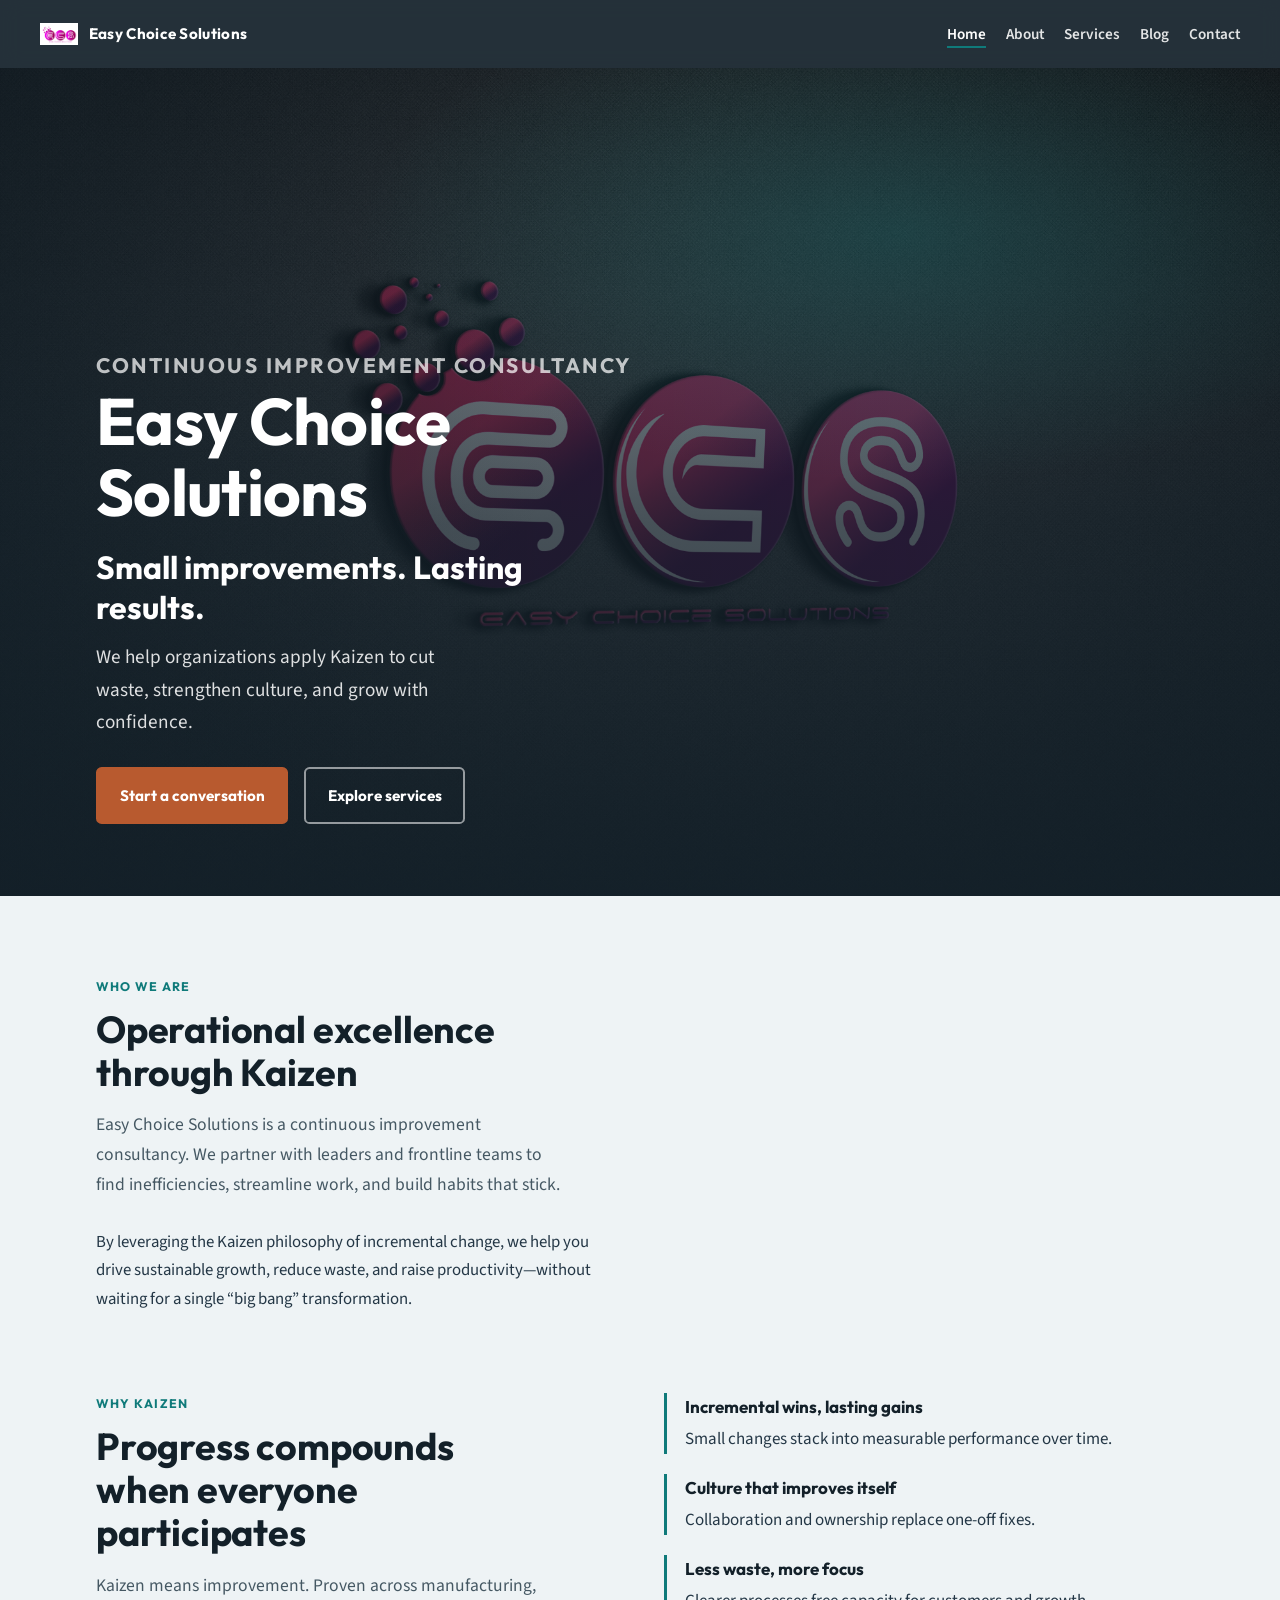
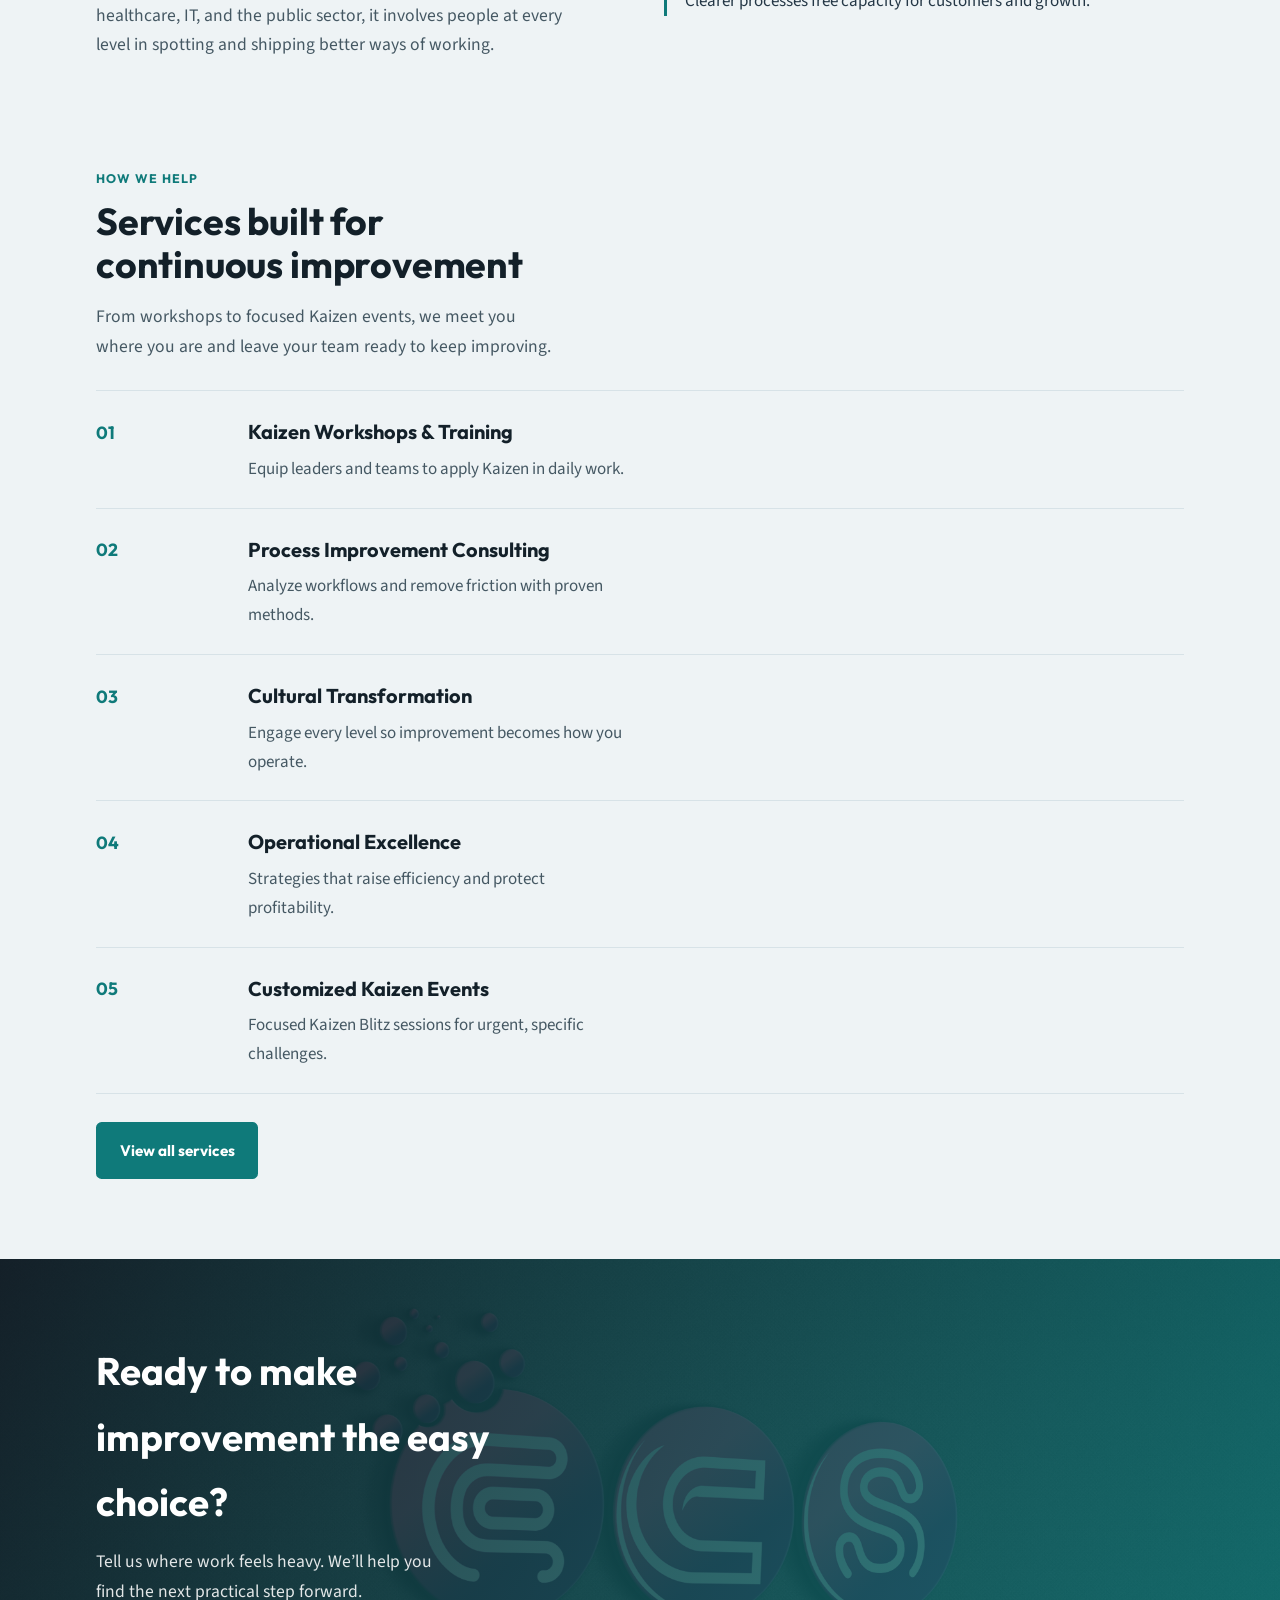
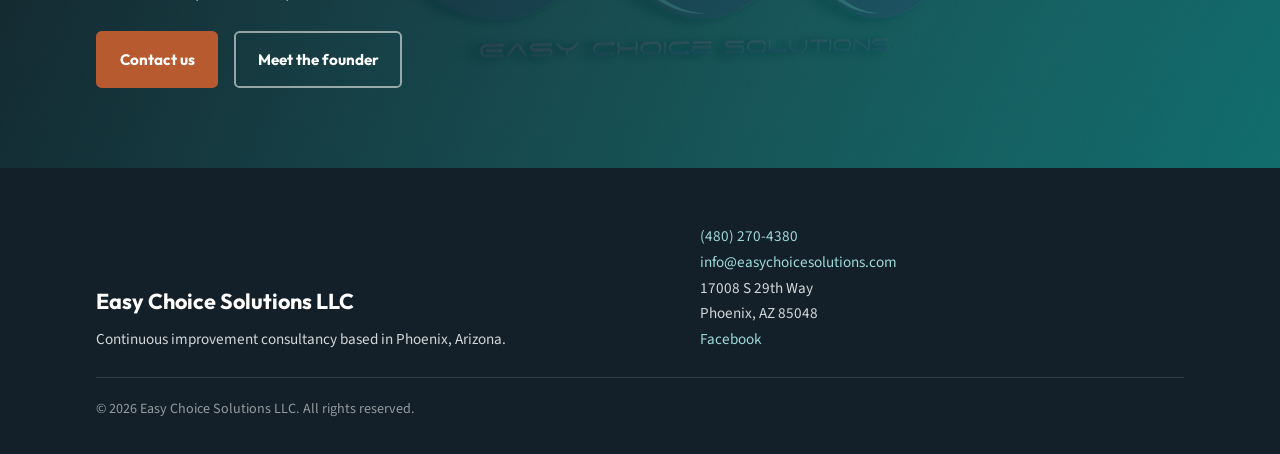
<file: pages/index.html>
<!DOCTYPE html>
<html lang="en">
<head>
  <meta charset="UTF-8">
  <meta name="viewport" content="width=device-width, initial-scale=1.0">
  <meta name="description" content="Easy Choice Solutions LLC is a continuous improvement consultancy helping organizations achieve operational excellence through Kaizen.">
  <meta name="keywords" content="Kaizen, continuous improvement, business consulting, operational excellence, Phoenix AZ">
  <meta name="author" content="Easy Choice Solutions LLC">
  <title>Easy Choice Solutions LLC | Continuous Improvement Consultancy</title>
  <link rel="preconnect" href="https://fonts.googleapis.com">
  <link rel="preconnect" href="https://fonts.gstatic.com" crossorigin>
  <link href="https://fonts.googleapis.com/css2?family=Outfit:wght@500;600;700&family=Source+Sans+3:ital,wght@0,400;0,600;0,700;1,400&display=swap" rel="stylesheet">
  <link rel="stylesheet" href="/assets/css/styles.css?v=20260806-fonts">
</head>
<body>
  <div id="notification-banner" role="status" aria-live="polite"></div>

  <nav class="site-nav" aria-label="Main">
    <a class="brand" href="/">
      <img src="/assets/images/ecs-logo-light.png" alt="">
      Easy Choice Solutions
    </a>
    <ul>
      <li><a href="/" aria-current="page">Home</a></li>
      <li><a href="/about">About</a></li>
      <li><a href="/services">Services</a></li>
      <li><a href="/blog">Blog</a></li>
      <li><a href="/contact">Contact</a></li>
    </ul>
  </nav>

  <header class="hero">
    <div class="hero-media" aria-hidden="true"></div>
    <div class="hero-inner">
      <p class="hero-brand"><span>Continuous Improvement Consultancy</span>Easy Choice Solutions</p>
      <h1>Small improvements. Lasting results.</h1>
      <p class="lede">We help organizations apply Kaizen to cut waste, strengthen culture, and grow with confidence.</p>
      <div class="cta-row">
        <a class="btn btn-primary" href="/contact">Start a conversation</a>
        <a class="btn btn-secondary" href="/services">Explore services</a>
      </div>
    </div>
  </header>

  <section class="section">
    <p class="section-kicker">Who we are</p>
    <h2>Operational excellence through Kaizen</h2>
    <p class="support">Easy Choice Solutions is a continuous improvement consultancy. We partner with leaders and frontline teams to find inefficiencies, streamline work, and build habits that stick.</p>
    <div class="prose">
      <p>By leveraging the Kaizen philosophy of incremental change, we help you drive sustainable growth, reduce waste, and raise productivity—without waiting for a single “big bang” transformation.</p>
    </div>
  </section>

  <section class="section">
    <div class="split">
      <div>
        <p class="section-kicker">Why Kaizen</p>
        <h2>Progress compounds when everyone participates</h2>
        <p class="support">Kaizen means improvement. Proven across manufacturing, healthcare, IT, and the public sector, it involves people at every level in spotting and shipping better ways of working.</p>
      </div>
      <ul class="reason-stack">
        <li>
          <strong>Incremental wins, lasting gains</strong>
          Small changes stack into measurable performance over time.
        </li>
        <li>
          <strong>Culture that improves itself</strong>
          Collaboration and ownership replace one-off fixes.
        </li>
        <li>
          <strong>Less waste, more focus</strong>
          Clearer processes free capacity for customers and growth.
        </li>
      </ul>
    </div>
  </section>

  <section class="section">
    <p class="section-kicker">How we help</p>
    <h2>Services built for continuous improvement</h2>
    <p class="support">From workshops to focused Kaizen events, we meet you where you are and leave your team ready to keep improving.</p>
    <div class="service-list">
      <article>
        <span class="num" aria-hidden="true">01</span>
        <div class="copy">
          <h3>Kaizen Workshops &amp; Training</h3>
          <p>Equip leaders and teams to apply Kaizen in daily work.</p>
        </div>
      </article>
      <article>
        <span class="num" aria-hidden="true">02</span>
        <div class="copy">
          <h3>Process Improvement Consulting</h3>
          <p>Analyze workflows and remove friction with proven methods.</p>
        </div>
      </article>
      <article>
        <span class="num" aria-hidden="true">03</span>
        <div class="copy">
          <h3>Cultural Transformation</h3>
          <p>Engage every level so improvement becomes how you operate.</p>
        </div>
      </article>
      <article>
        <span class="num" aria-hidden="true">04</span>
        <div class="copy">
          <h3>Operational Excellence</h3>
          <p>Strategies that raise efficiency and protect profitability.</p>
        </div>
      </article>
      <article>
        <span class="num" aria-hidden="true">05</span>
        <div class="copy">
          <h3>Customized Kaizen Events</h3>
          <p>Focused Kaizen Blitz sessions for urgent, specific challenges.</p>
        </div>
      </article>
    </div>
    <p style="margin-top: 1.75rem;">
      <a class="btn btn-teal" href="/services">View all services</a>
    </p>
  </section>

  <section class="band">
    <div class="band-inner">
      <h2>Ready to make improvement the easy choice?</h2>
      <p>Tell us where work feels heavy. We’ll help you find the next practical step forward.</p>
      <div class="cta-row">
        <a class="btn btn-primary" href="/contact">Contact us</a>
        <a class="btn btn-secondary" href="/about">Meet the founder</a>
      </div>
    </div>
  </section>

  <footer class="site-footer">
    <div class="site-footer-inner">
      <div>
        <p class="brand-block">Easy Choice Solutions LLC</p>
        <p class="meta">Continuous improvement consultancy based in Phoenix, Arizona.</p>
      </div>
      <div class="meta">
        <p><a href="tel:+14802704380">(480) 270-4380</a></p>
        <p><a href="mailto:info@easychoicesolutions.com">info@easychoicesolutions.com</a></p>
        <p>17008 S 29th Way<br>Phoenix, AZ 85048</p>
        <p><a href="https://www.facebook.com/profile.php?id=61592873879855" rel="noopener noreferrer" target="_blank">Facebook</a></p>
      </div>
      <p class="legal">&copy; 2026 Easy Choice Solutions LLC. All rights reserved.</p>
    </div>
  </footer>

  <script src="/assets/js/form-handler.js?v=20260806-fonts"></script>
  <script>
    (function () {
      const params = new URLSearchParams(window.location.search);
      const banner = document.getElementById('notification-banner');
      if (params.has('sent') && banner) {
        if (params.get('sent') === '1') {
          banner.textContent = 'Thank you! Your message has been sent successfully.';
          banner.style.backgroundColor = '#0f7a7a';
        } else {
          banner.textContent = 'Sorry, there was an error sending your message. Please try again.';
          banner.style.backgroundColor = '#b85a2f';
        }
        banner.style.display = 'block';
        setTimeout(function () { banner.style.display = 'none'; }, 5000);
        window.history.replaceState({}, document.title, window.location.pathname + window.location.hash);
      }
    })();
  </script>
</body>
</html>
</file>
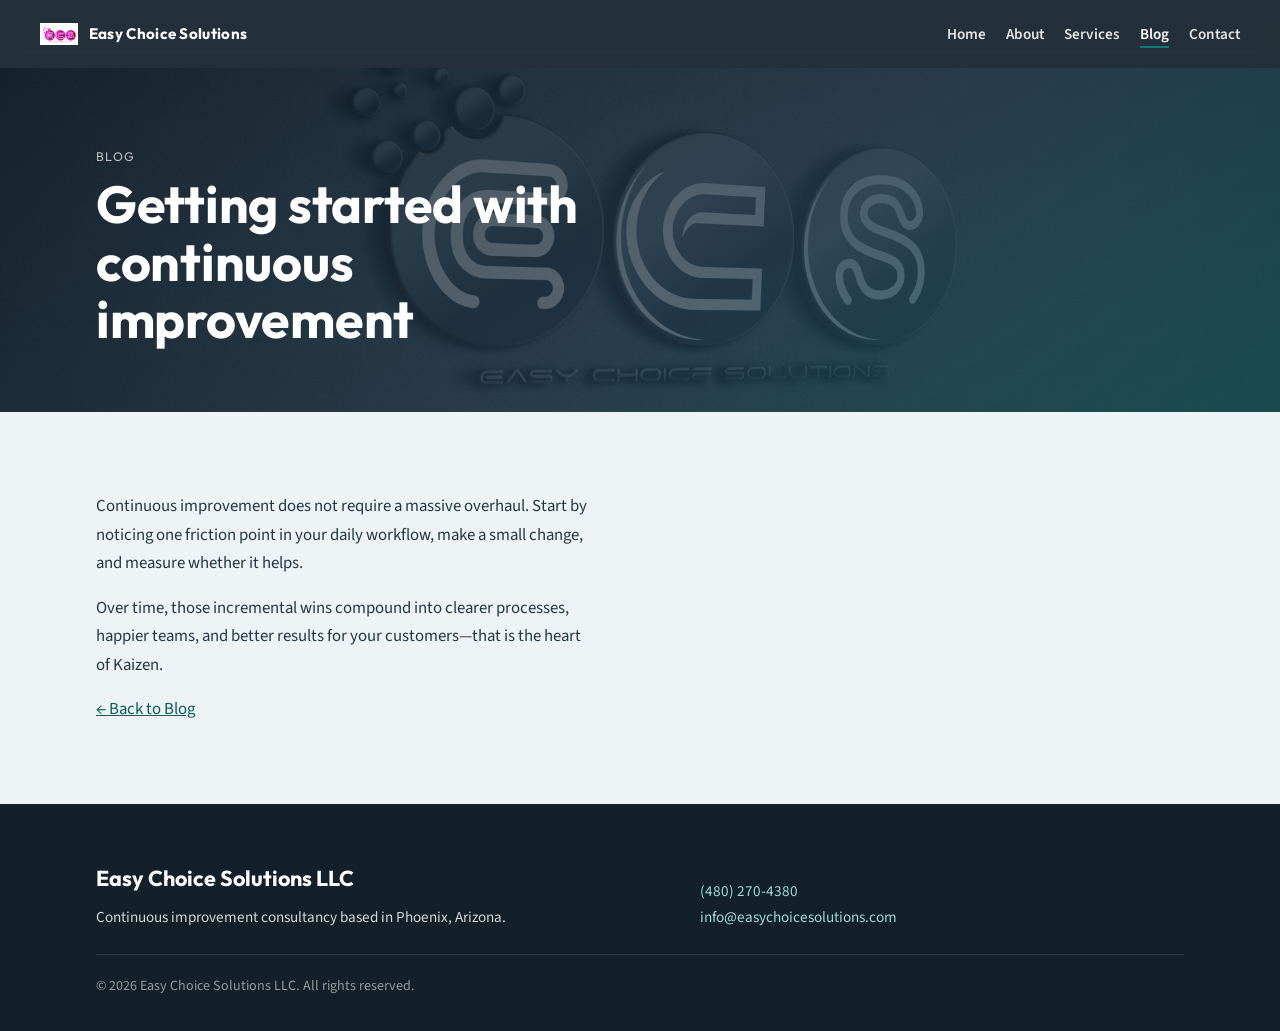
<file: blog/post-1.html>
<!DOCTYPE html>
<html lang="en">
<head>
  <meta charset="UTF-8">
  <meta name="viewport" content="width=device-width, initial-scale=1.0">
  <title>Getting Started with Continuous Improvement — Easy Choice Solutions LLC</title>
  <link rel="preconnect" href="https://fonts.googleapis.com">
  <link rel="preconnect" href="https://fonts.gstatic.com" crossorigin>
  <link href="https://fonts.googleapis.com/css2?family=Outfit:wght@500;600;700&family=Source+Sans+3:ital,wght@0,400;0,600;0,700;1,400&display=swap" rel="stylesheet">
  <link rel="stylesheet" href="/assets/css/styles.css?v=20260806-fonts">
</head>
<body>
  <nav class="site-nav" aria-label="Main">
    <a class="brand" href="/">
      <img src="/assets/images/ecs-logo-light.png" alt="">
      Easy Choice Solutions
    </a>
    <ul>
      <li><a href="/">Home</a></li>
      <li><a href="/about">About</a></li>
      <li><a href="/services">Services</a></li>
      <li><a href="/blog" aria-current="page">Blog</a></li>
      <li><a href="/contact">Contact</a></li>
    </ul>
  </nav>

  <header class="page-hero">
    <div class="page-hero-inner">
      <p class="eyebrow">Blog</p>
      <h1>Getting started with continuous improvement</h1>
    </div>
  </header>

  <main class="section prose">
    <p>Continuous improvement does not require a massive overhaul. Start by noticing one friction point in your daily workflow, make a small change, and measure whether it helps.</p>
    <p>Over time, those incremental wins compound into clearer processes, happier teams, and better results for your customers—that is the heart of Kaizen.</p>
    <p><a href="/blog">&larr; Back to Blog</a></p>
  </main>

  <footer class="site-footer">
    <div class="site-footer-inner">
      <div>
        <p class="brand-block">Easy Choice Solutions LLC</p>
        <p class="meta">Continuous improvement consultancy based in Phoenix, Arizona.</p>
      </div>
      <div class="meta">
        <p><a href="tel:+14802704380">(480) 270-4380</a></p>
        <p><a href="mailto:info@easychoicesolutions.com">info@easychoicesolutions.com</a></p>
      </div>
      <p class="legal">&copy; 2026 Easy Choice Solutions LLC. All rights reserved.</p>
    </div>
  </footer>
</body>
</html>
</file>
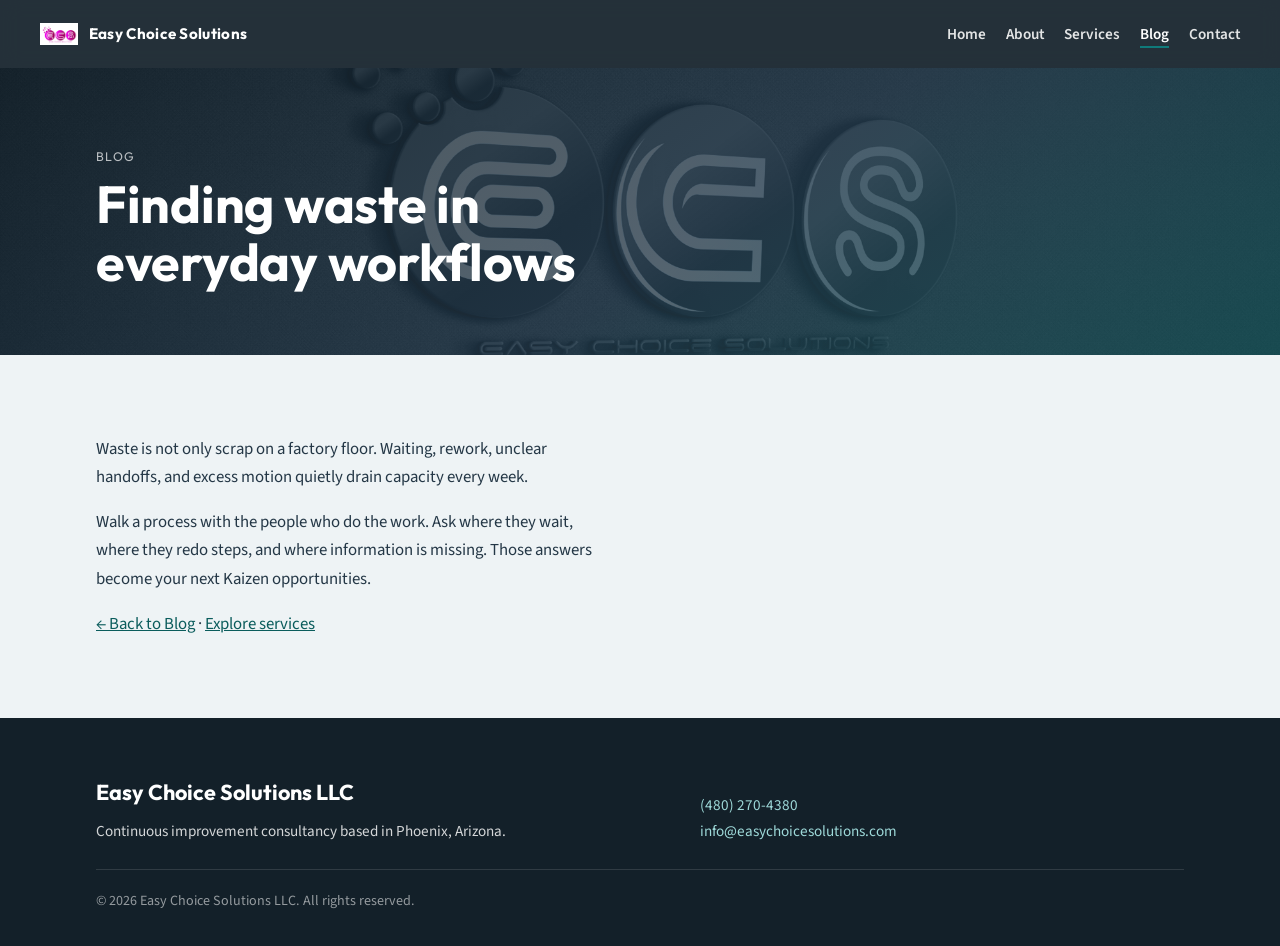
<file: blog/post-2.html>
<!DOCTYPE html>
<html lang="en">
<head>
  <meta charset="UTF-8">
  <meta name="viewport" content="width=device-width, initial-scale=1.0">
  <title>Finding Waste in Everyday Workflows — Easy Choice Solutions LLC</title>
  <link rel="preconnect" href="https://fonts.googleapis.com">
  <link rel="preconnect" href="https://fonts.gstatic.com" crossorigin>
  <link href="https://fonts.googleapis.com/css2?family=Outfit:wght@500;600;700&family=Source+Sans+3:ital,wght@0,400;0,600;0,700;1,400&display=swap" rel="stylesheet">
  <link rel="stylesheet" href="/assets/css/styles.css?v=20260806-fonts">
</head>
<body>
  <nav class="site-nav" aria-label="Main">
    <a class="brand" href="/">
      <img src="/assets/images/ecs-logo-light.png" alt="">
      Easy Choice Solutions
    </a>
    <ul>
      <li><a href="/">Home</a></li>
      <li><a href="/about">About</a></li>
      <li><a href="/services">Services</a></li>
      <li><a href="/blog" aria-current="page">Blog</a></li>
      <li><a href="/contact">Contact</a></li>
    </ul>
  </nav>

  <header class="page-hero">
    <div class="page-hero-inner">
      <p class="eyebrow">Blog</p>
      <h1>Finding waste in everyday workflows</h1>
    </div>
  </header>

  <main class="section prose">
    <p>Waste is not only scrap on a factory floor. Waiting, rework, unclear handoffs, and excess motion quietly drain capacity every week.</p>
    <p>Walk a process with the people who do the work. Ask where they wait, where they redo steps, and where information is missing. Those answers become your next Kaizen opportunities.</p>
    <p><a href="/blog">&larr; Back to Blog</a> · <a href="/services">Explore services</a></p>
  </main>

  <footer class="site-footer">
    <div class="site-footer-inner">
      <div>
        <p class="brand-block">Easy Choice Solutions LLC</p>
        <p class="meta">Continuous improvement consultancy based in Phoenix, Arizona.</p>
      </div>
      <div class="meta">
        <p><a href="tel:+14802704380">(480) 270-4380</a></p>
        <p><a href="mailto:info@easychoicesolutions.com">info@easychoicesolutions.com</a></p>
      </div>
      <p class="legal">&copy; 2026 Easy Choice Solutions LLC. All rights reserved.</p>
    </div>
  </footer>
</body>
</html>
</file>
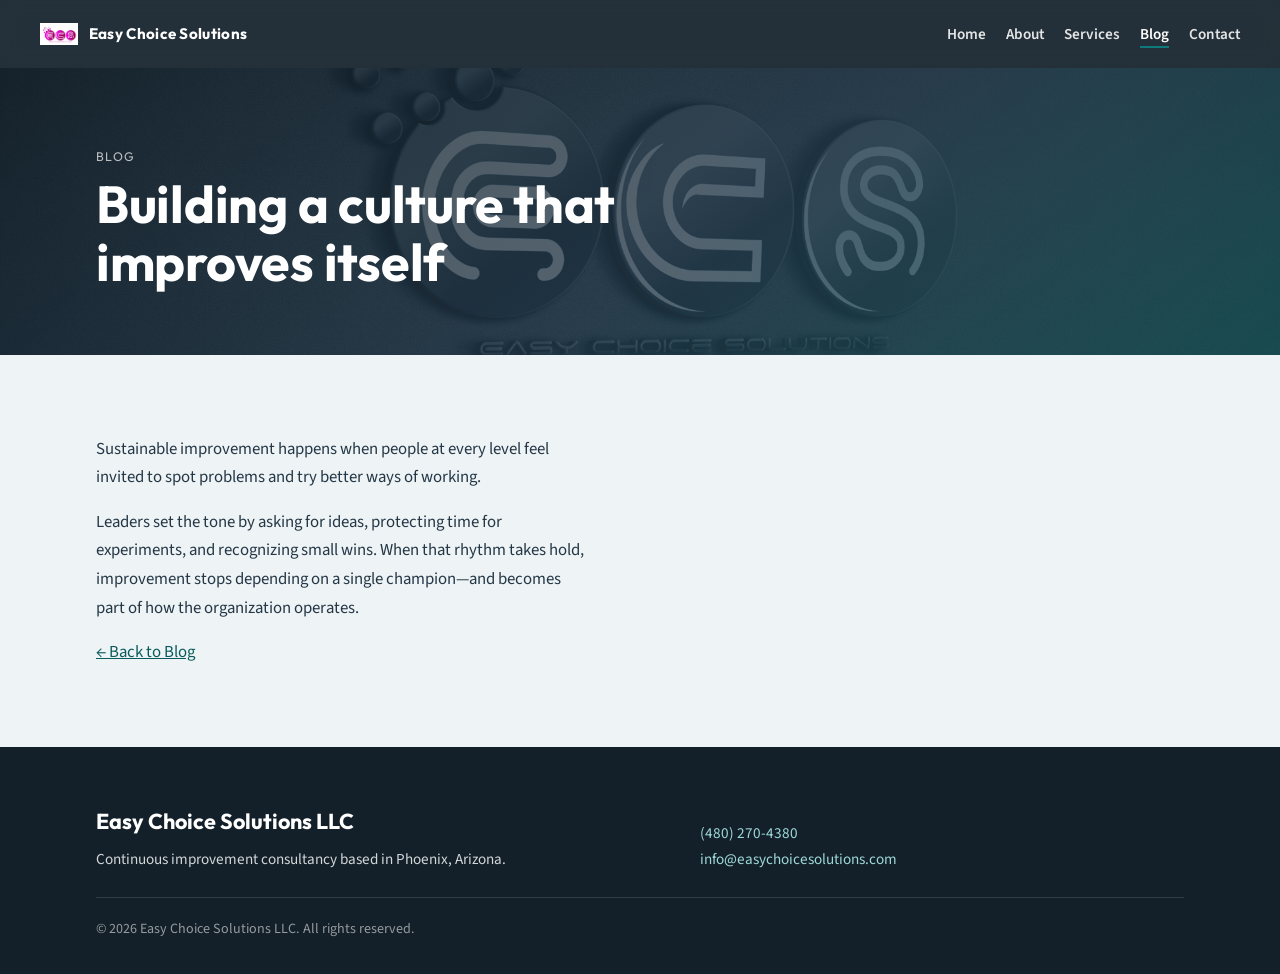
<file: blog/post-3.html>
<!DOCTYPE html>
<html lang="en">
<head>
  <meta charset="UTF-8">
  <meta name="viewport" content="width=device-width, initial-scale=1.0">
  <title>Building a Culture That Improves Itself — Easy Choice Solutions LLC</title>
  <link rel="preconnect" href="https://fonts.googleapis.com">
  <link rel="preconnect" href="https://fonts.gstatic.com" crossorigin>
  <link href="https://fonts.googleapis.com/css2?family=Outfit:wght@500;600;700&family=Source+Sans+3:ital,wght@0,400;0,600;0,700;1,400&display=swap" rel="stylesheet">
  <link rel="stylesheet" href="/assets/css/styles.css?v=20260806-fonts">
</head>
<body>
  <nav class="site-nav" aria-label="Main">
    <a class="brand" href="/">
      <img src="/assets/images/ecs-logo-light.png" alt="">
      Easy Choice Solutions
    </a>
    <ul>
      <li><a href="/">Home</a></li>
      <li><a href="/about">About</a></li>
      <li><a href="/services">Services</a></li>
      <li><a href="/blog" aria-current="page">Blog</a></li>
      <li><a href="/contact">Contact</a></li>
    </ul>
  </nav>

  <header class="page-hero">
    <div class="page-hero-inner">
      <p class="eyebrow">Blog</p>
      <h1>Building a culture that improves itself</h1>
    </div>
  </header>

  <main class="section prose">
    <p>Sustainable improvement happens when people at every level feel invited to spot problems and try better ways of working.</p>
    <p>Leaders set the tone by asking for ideas, protecting time for experiments, and recognizing small wins. When that rhythm takes hold, improvement stops depending on a single champion—and becomes part of how the organization operates.</p>
    <p><a href="/blog">&larr; Back to Blog</a></p>
  </main>

  <footer class="site-footer">
    <div class="site-footer-inner">
      <div>
        <p class="brand-block">Easy Choice Solutions LLC</p>
        <p class="meta">Continuous improvement consultancy based in Phoenix, Arizona.</p>
      </div>
      <div class="meta">
        <p><a href="tel:+14802704380">(480) 270-4380</a></p>
        <p><a href="mailto:info@easychoicesolutions.com">info@easychoicesolutions.com</a></p>
      </div>
      <p class="legal">&copy; 2026 Easy Choice Solutions LLC. All rights reserved.</p>
    </div>
  </footer>
</body>
</html>
</file>
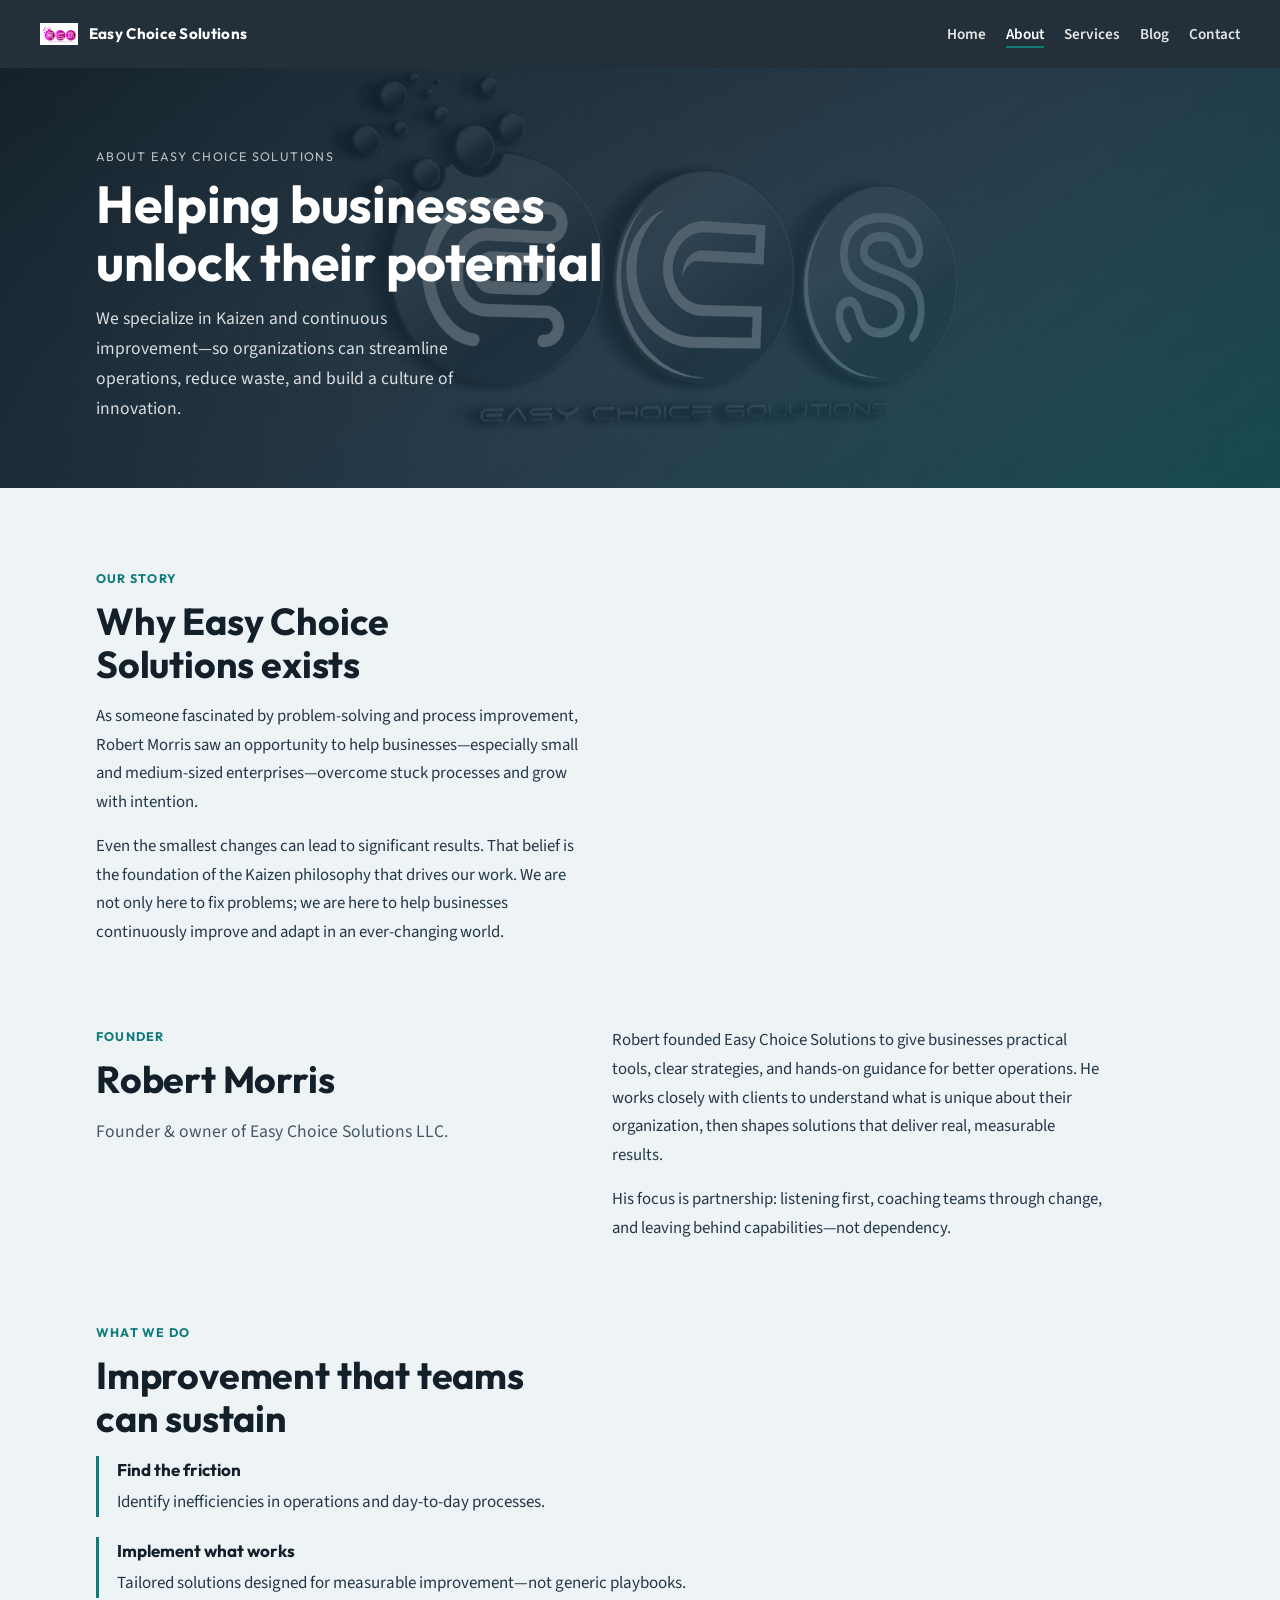
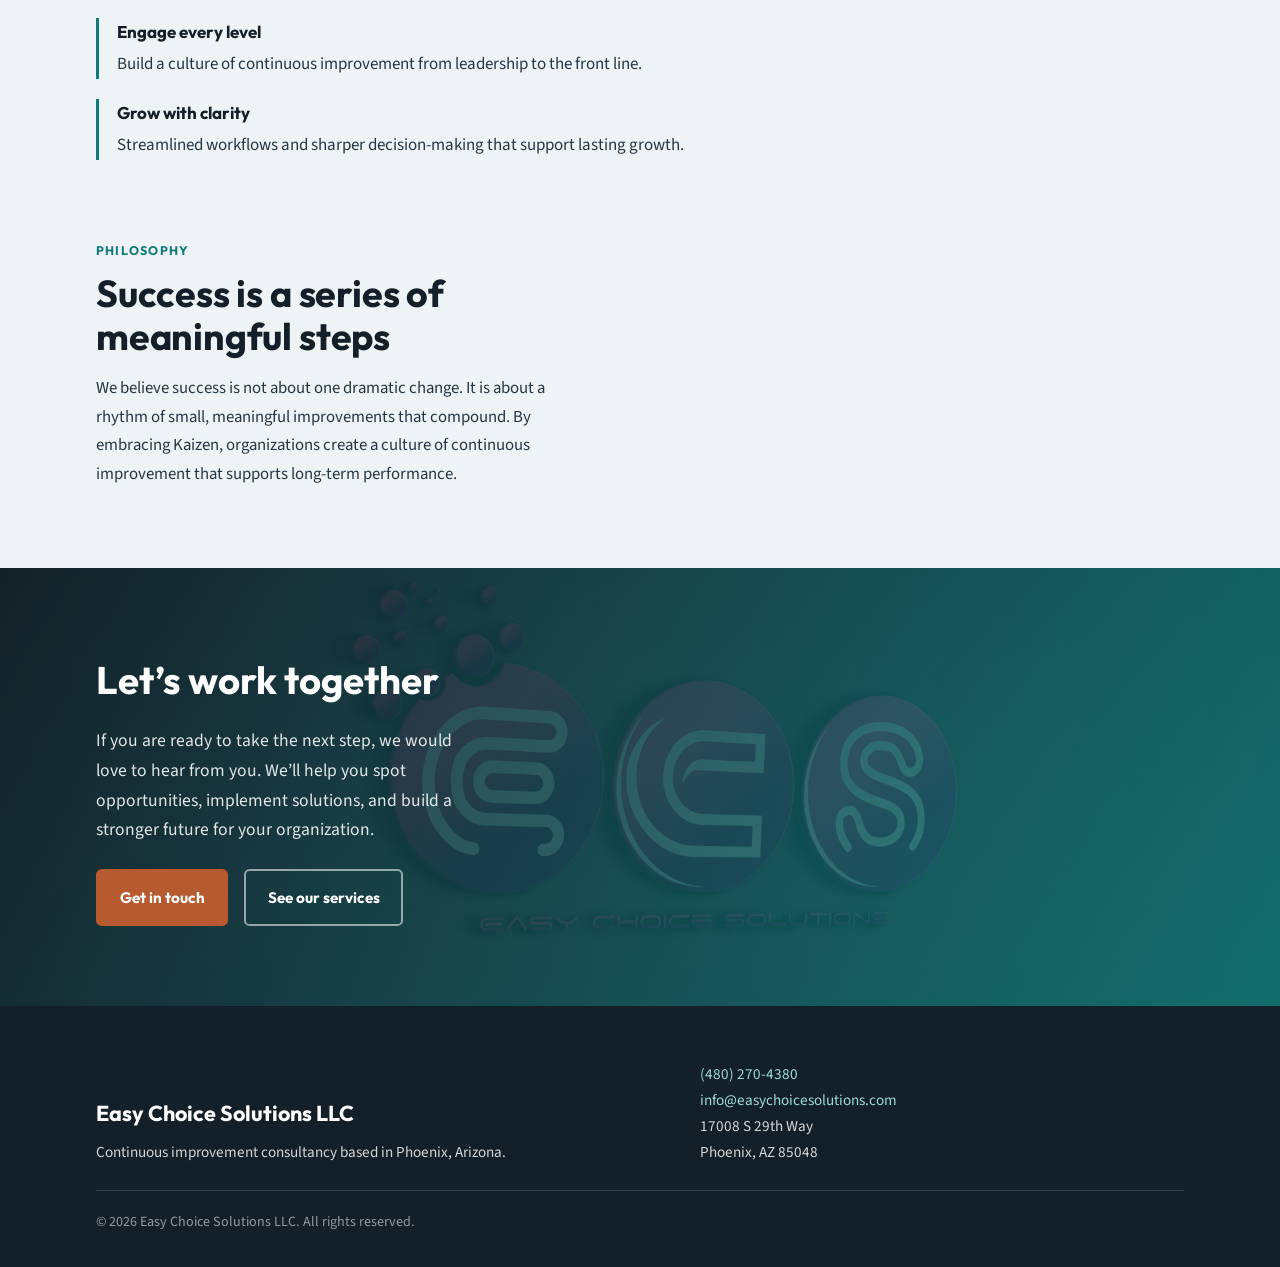
<file: pages/about.html>
<!DOCTYPE html>
<html lang="en">
<head>
  <meta charset="UTF-8">
  <meta name="viewport" content="width=device-width, initial-scale=1.0">
  <meta name="description" content="Meet Robert Morris and Easy Choice Solutions LLC — a Kaizen-focused consultancy helping businesses unlock continuous improvement.">
  <title>About — Easy Choice Solutions LLC</title>
  <link rel="preconnect" href="https://fonts.googleapis.com">
  <link rel="preconnect" href="https://fonts.gstatic.com" crossorigin>
  <link href="https://fonts.googleapis.com/css2?family=Outfit:wght@500;600;700&family=Source+Sans+3:ital,wght@0,400;0,600;0,700;1,400&display=swap" rel="stylesheet">
  <link rel="stylesheet" href="/assets/css/styles.css?v=20260806-fonts">
</head>
<body>
  <nav class="site-nav" aria-label="Main">
    <a class="brand" href="/">
      <img src="/assets/images/ecs-logo-light.png" alt="">
      Easy Choice Solutions
    </a>
    <ul>
      <li><a href="/">Home</a></li>
      <li><a href="/about" aria-current="page">About</a></li>
      <li><a href="/services">Services</a></li>
      <li><a href="/blog">Blog</a></li>
      <li><a href="/contact">Contact</a></li>
    </ul>
  </nav>

  <header class="page-hero">
    <div class="page-hero-inner">
      <p class="eyebrow">About Easy Choice Solutions</p>
      <h1>Helping businesses unlock their potential</h1>
      <p>We specialize in Kaizen and continuous improvement—so organizations can streamline operations, reduce waste, and build a culture of innovation.</p>
    </div>
  </header>

  <main>
    <section class="section">
      <p class="section-kicker">Our story</p>
      <h2>Why Easy Choice Solutions exists</h2>
      <div class="prose">
        <p>As someone fascinated by problem-solving and process improvement, Robert Morris saw an opportunity to help businesses—especially small and medium-sized enterprises—overcome stuck processes and grow with intention.</p>
        <p>Even the smallest changes can lead to significant results. That belief is the foundation of the Kaizen philosophy that drives our work. We are not only here to fix problems; we are here to help businesses continuously improve and adapt in an ever-changing world.</p>
      </div>
    </section>

    <section class="section">
      <div class="split split-narrow">
        <div>
          <p class="section-kicker">Founder</p>
          <h2>Robert Morris</h2>
          <p class="support">Founder &amp; owner of Easy Choice Solutions LLC.</p>
        </div>
        <div class="prose">
          <p>Robert founded Easy Choice Solutions to give businesses practical tools, clear strategies, and hands-on guidance for better operations. He works closely with clients to understand what is unique about their organization, then shapes solutions that deliver real, measurable results.</p>
          <p>His focus is partnership: listening first, coaching teams through change, and leaving behind capabilities—not dependency.</p>
        </div>
      </div>
    </section>

    <section class="section">
      <p class="section-kicker">What we do</p>
      <h2>Improvement that teams can sustain</h2>
      <ul class="reason-stack">
        <li>
          <strong>Find the friction</strong>
          Identify inefficiencies in operations and day-to-day processes.
        </li>
        <li>
          <strong>Implement what works</strong>
          Tailored solutions designed for measurable improvement—not generic playbooks.
        </li>
        <li>
          <strong>Engage every level</strong>
          Build a culture of continuous improvement from leadership to the front line.
        </li>
        <li>
          <strong>Grow with clarity</strong>
          Streamlined workflows and sharper decision-making that support lasting growth.
        </li>
      </ul>
    </section>

    <section class="section">
      <p class="section-kicker">Philosophy</p>
      <h2>Success is a series of meaningful steps</h2>
      <div class="prose">
        <p>We believe success is not about one dramatic change. It is about a rhythm of small, meaningful improvements that compound. By embracing Kaizen, organizations create a culture of continuous improvement that supports long-term performance.</p>
      </div>
    </section>

    <section class="band">
      <div class="band-inner">
        <h2>Let’s work together</h2>
        <p>If you are ready to take the next step, we would love to hear from you. We’ll help you spot opportunities, implement solutions, and build a stronger future for your organization.</p>
        <div class="cta-row">
          <a class="btn btn-primary" href="/contact">Get in touch</a>
          <a class="btn btn-secondary" href="/services">See our services</a>
        </div>
      </div>
    </section>
  </main>

  <footer class="site-footer">
    <div class="site-footer-inner">
      <div>
        <p class="brand-block">Easy Choice Solutions LLC</p>
        <p class="meta">Continuous improvement consultancy based in Phoenix, Arizona.</p>
      </div>
      <div class="meta">
        <p><a href="tel:+14802704380">(480) 270-4380</a></p>
        <p><a href="mailto:info@easychoicesolutions.com">info@easychoicesolutions.com</a></p>
        <p>17008 S 29th Way<br>Phoenix, AZ 85048</p>
      </div>
      <p class="legal">&copy; 2026 Easy Choice Solutions LLC. All rights reserved.</p>
    </div>
  </footer>
</body>
</html>
</file>
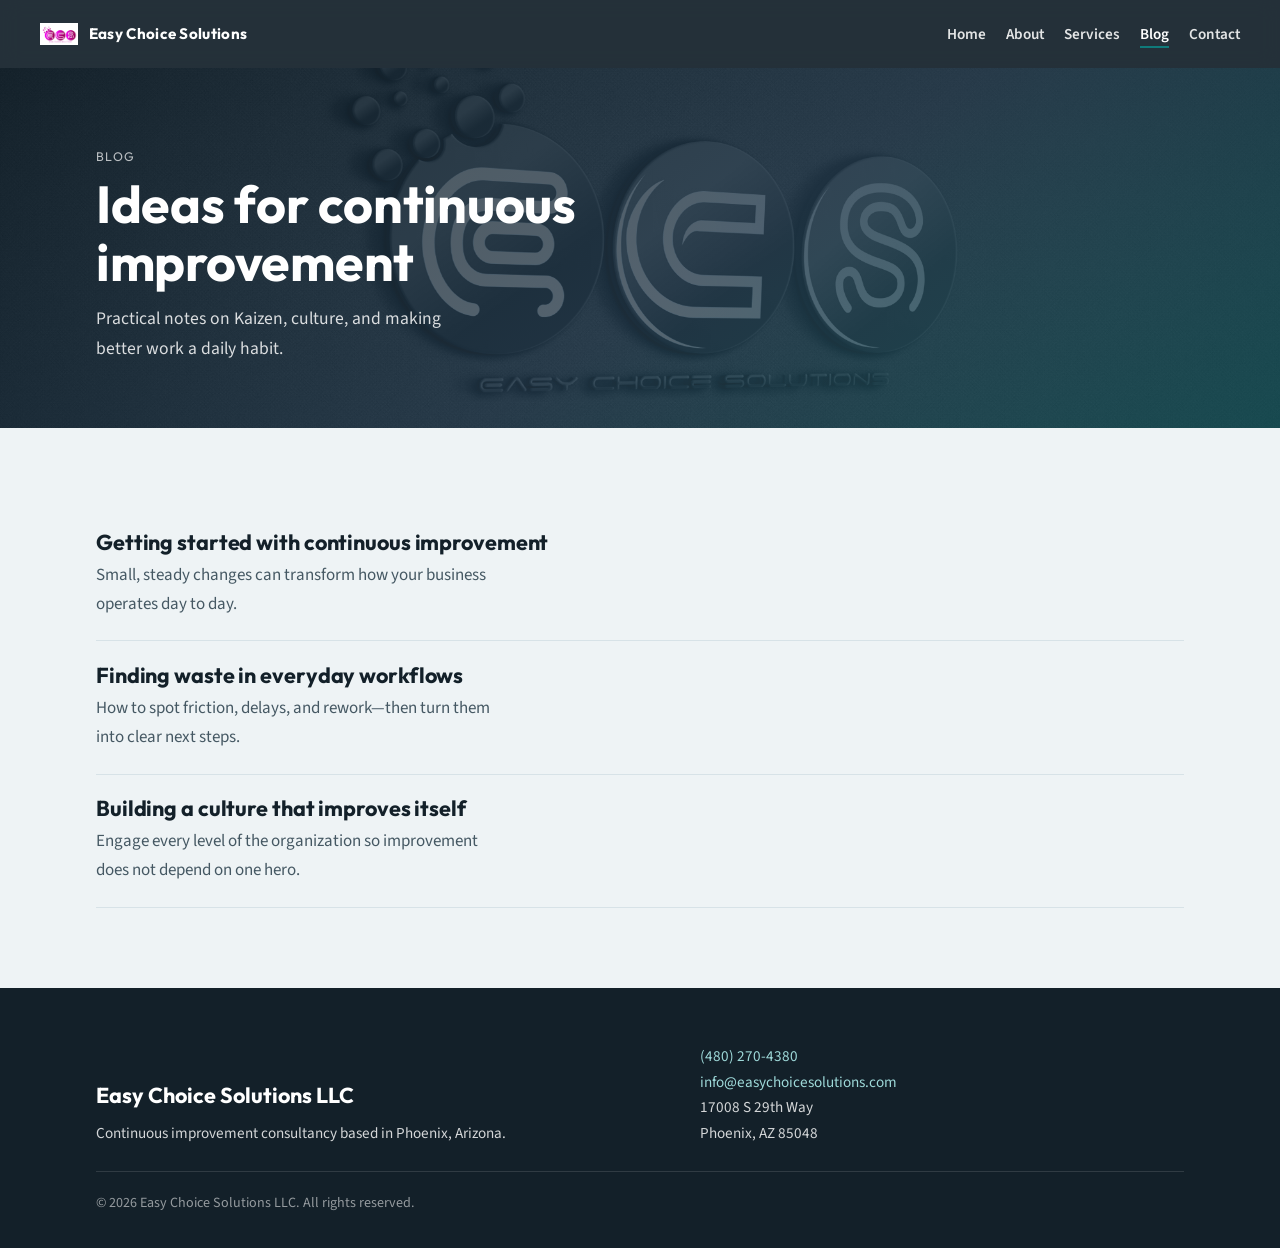
<file: pages/blog.html>
<!DOCTYPE html>
<html lang="en">
<head>
  <meta charset="UTF-8">
  <meta name="viewport" content="width=device-width, initial-scale=1.0">
  <meta name="description" content="Insights on Kaizen, continuous improvement, and operational excellence from Easy Choice Solutions.">
  <title>Blog — Easy Choice Solutions LLC</title>
  <link rel="preconnect" href="https://fonts.googleapis.com">
  <link rel="preconnect" href="https://fonts.gstatic.com" crossorigin>
  <link href="https://fonts.googleapis.com/css2?family=Outfit:wght@500;600;700&family=Source+Sans+3:ital,wght@0,400;0,600;0,700;1,400&display=swap" rel="stylesheet">
  <link rel="stylesheet" href="/assets/css/styles.css?v=20260806-fonts">
</head>
<body>
  <nav class="site-nav" aria-label="Main">
    <a class="brand" href="/">
      <img src="/assets/images/ecs-logo-light.png" alt="">
      Easy Choice Solutions
    </a>
    <ul>
      <li><a href="/">Home</a></li>
      <li><a href="/about">About</a></li>
      <li><a href="/services">Services</a></li>
      <li><a href="/blog" aria-current="page">Blog</a></li>
      <li><a href="/contact">Contact</a></li>
    </ul>
  </nav>

  <header class="page-hero">
    <div class="page-hero-inner">
      <p class="eyebrow">Blog</p>
      <h1>Ideas for continuous improvement</h1>
      <p>Practical notes on Kaizen, culture, and making better work a daily habit.</p>
    </div>
  </header>

  <main class="section blog-list">
    <article>
      <h2><a href="/blog/post-1.html">Getting started with continuous improvement</a></h2>
      <p>Small, steady changes can transform how your business operates day to day.</p>
    </article>
    <article>
      <h2><a href="/blog/post-2.html">Finding waste in everyday workflows</a></h2>
      <p>How to spot friction, delays, and rework—then turn them into clear next steps.</p>
    </article>
    <article>
      <h2><a href="/blog/post-3.html">Building a culture that improves itself</a></h2>
      <p>Engage every level of the organization so improvement does not depend on one hero.</p>
    </article>
  </main>

  <footer class="site-footer">
    <div class="site-footer-inner">
      <div>
        <p class="brand-block">Easy Choice Solutions LLC</p>
        <p class="meta">Continuous improvement consultancy based in Phoenix, Arizona.</p>
      </div>
      <div class="meta">
        <p><a href="tel:+14802704380">(480) 270-4380</a></p>
        <p><a href="mailto:info@easychoicesolutions.com">info@easychoicesolutions.com</a></p>
        <p>17008 S 29th Way<br>Phoenix, AZ 85048</p>
      </div>
      <p class="legal">&copy; 2026 Easy Choice Solutions LLC. All rights reserved.</p>
    </div>
  </footer>
</body>
</html>
</file>
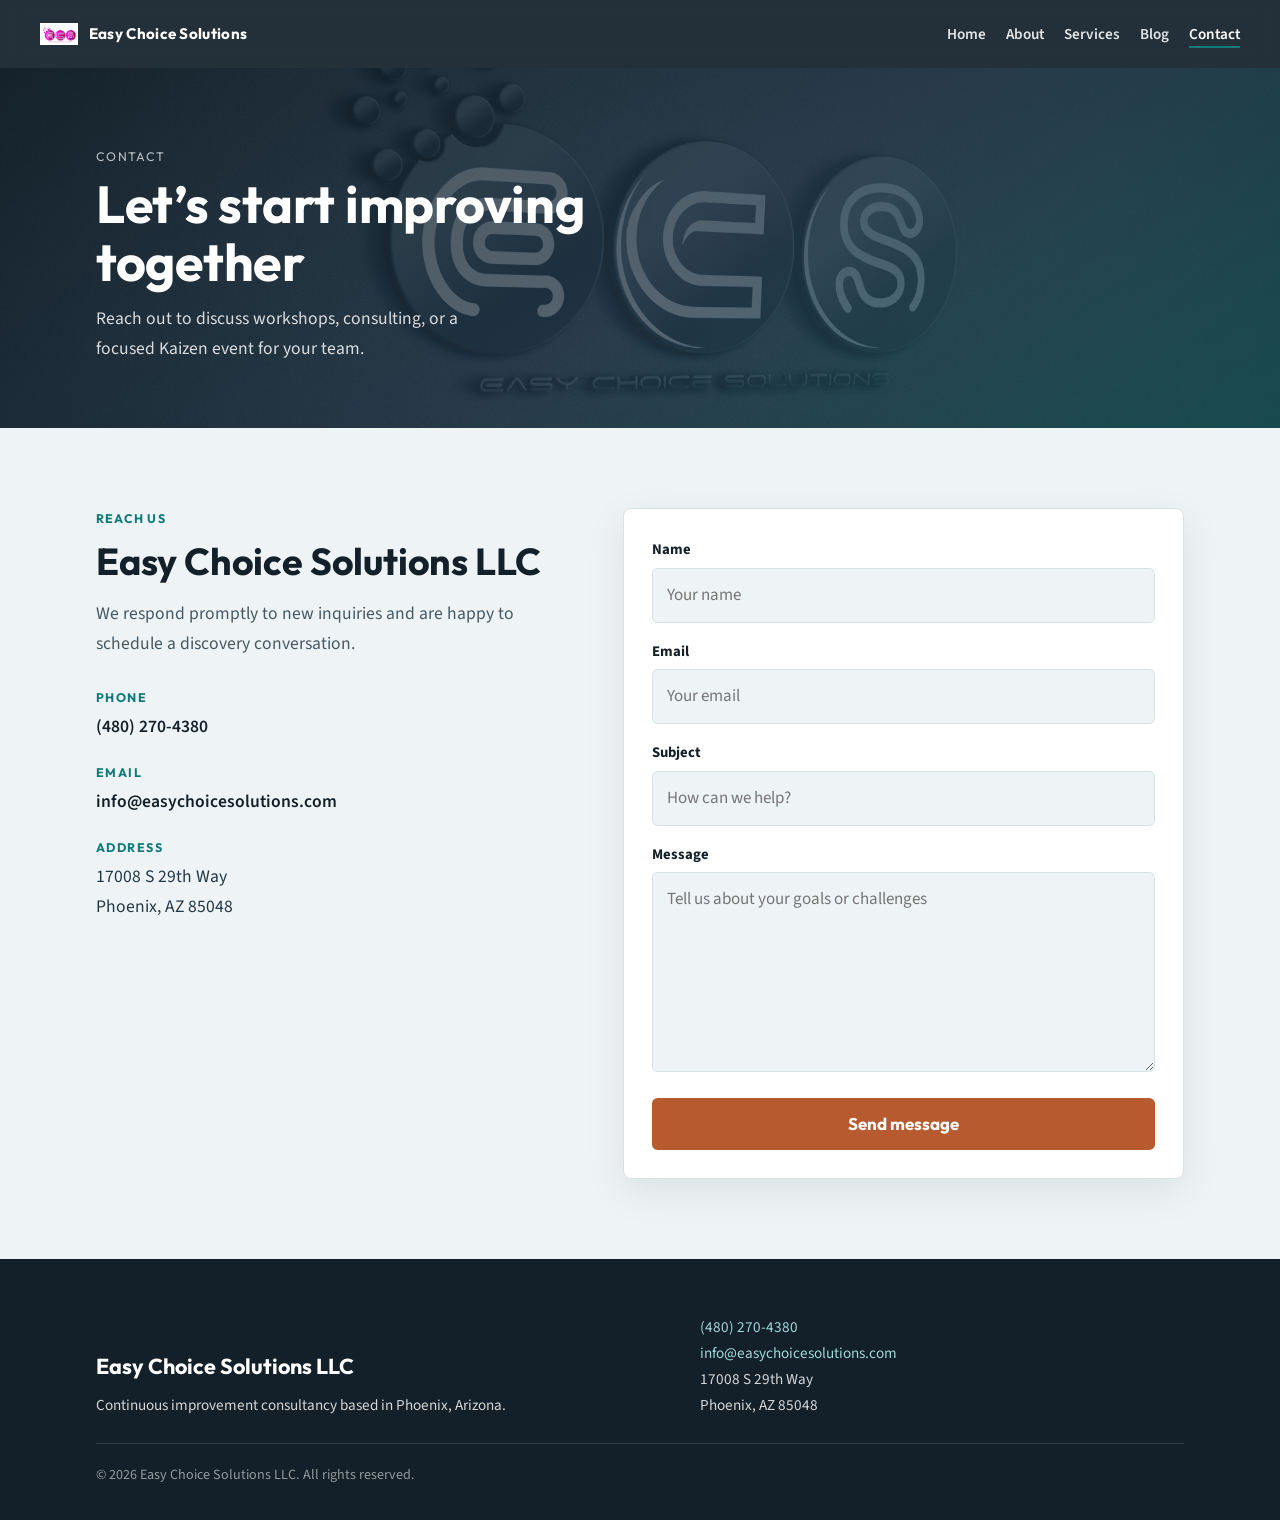
<file: pages/contact.html>
<!DOCTYPE html>
<html lang="en">
<head>
  <meta charset="UTF-8">
  <meta name="viewport" content="width=device-width, initial-scale=1.0">
  <meta name="description" content="Contact Easy Choice Solutions LLC in Phoenix, AZ. Call (480) 270-4380 or email info@easychoicesolutions.com.">
  <title>Contact — Easy Choice Solutions LLC</title>
  <link rel="preconnect" href="https://fonts.googleapis.com">
  <link rel="preconnect" href="https://fonts.gstatic.com" crossorigin>
  <link href="https://fonts.googleapis.com/css2?family=Outfit:wght@500;600;700&family=Source+Sans+3:ital,wght@0,400;0,600;0,700;1,400&display=swap" rel="stylesheet">
  <link rel="stylesheet" href="/assets/css/styles.css?v=20260806-fonts">
</head>
<body>
  <div id="notification-banner" role="status" aria-live="polite"></div>

  <nav class="site-nav" aria-label="Main">
    <a class="brand" href="/">
      <img src="/assets/images/ecs-logo-light.png" alt="">
      Easy Choice Solutions
    </a>
    <ul>
      <li><a href="/">Home</a></li>
      <li><a href="/about">About</a></li>
      <li><a href="/services">Services</a></li>
      <li><a href="/blog">Blog</a></li>
      <li><a href="/contact" aria-current="page">Contact</a></li>
    </ul>
  </nav>

  <header class="page-hero">
    <div class="page-hero-inner">
      <p class="eyebrow">Contact</p>
      <h1>Let’s start improving together</h1>
      <p>Reach out to discuss workshops, consulting, or a focused Kaizen event for your team.</p>
    </div>
  </header>

  <main class="section">
    <div class="contact-grid">
      <div>
        <p class="section-kicker">Reach us</p>
        <h2>Easy Choice Solutions LLC</h2>
        <p class="support">We respond promptly to new inquiries and are happy to schedule a discovery conversation.</p>
        <dl class="contact-details">
          <div>
            <dt>Phone</dt>
            <dd><a href="tel:+14802704380">(480) 270-4380</a></dd>
          </div>
          <div>
            <dt>Email</dt>
            <dd><a href="mailto:info@easychoicesolutions.com">info@easychoicesolutions.com</a></dd>
          </div>
          <div>
            <dt>Address</dt>
            <dd>17008 S 29th Way<br>Phoenix, AZ 85048</dd>
          </div>
        </dl>
      </div>

      <form action="/forms/submit-form.php" method="POST">
        <label for="name">Name</label>
        <input type="text" id="name" name="name" placeholder="Your name" required autocomplete="name">

        <label for="email">Email</label>
        <input type="email" id="email" name="email" placeholder="Your email" required autocomplete="email">

        <label for="subject">Subject</label>
        <input type="text" id="subject" name="subject" placeholder="How can we help?">

        <label for="message">Message</label>
        <textarea id="message" name="message" rows="6" placeholder="Tell us about your goals or challenges" required></textarea>

        <button type="submit" id="submit-btn">Send message</button>
      </form>
    </div>
  </main>

  <footer class="site-footer">
    <div class="site-footer-inner">
      <div>
        <p class="brand-block">Easy Choice Solutions LLC</p>
        <p class="meta">Continuous improvement consultancy based in Phoenix, Arizona.</p>
      </div>
      <div class="meta">
        <p><a href="tel:+14802704380">(480) 270-4380</a></p>
        <p><a href="mailto:info@easychoicesolutions.com">info@easychoicesolutions.com</a></p>
        <p>17008 S 29th Way<br>Phoenix, AZ 85048</p>
      </div>
      <p class="legal">&copy; 2026 Easy Choice Solutions LLC. All rights reserved.</p>
    </div>
  </footer>

  <script src="/assets/js/form-handler.js?v=20260806-fonts"></script>
  <script>
    (function () {
      const params = new URLSearchParams(window.location.search);
      const banner = document.getElementById('notification-banner');
      if (params.has('sent') && banner) {
        if (params.get('sent') === '1') {
          banner.textContent = 'Thank you! Your message has been sent successfully.';
          banner.style.backgroundColor = '#0f7a7a';
        } else {
          banner.textContent = 'Sorry, there was an error sending your message. Please try again.';
          banner.style.backgroundColor = '#b85a2f';
        }
        banner.style.display = 'block';
        setTimeout(function () { banner.style.display = 'none'; }, 5000);
        window.history.replaceState({}, document.title, window.location.pathname + window.location.hash);
      }
    })();
  </script>
</body>
</html>
</file>
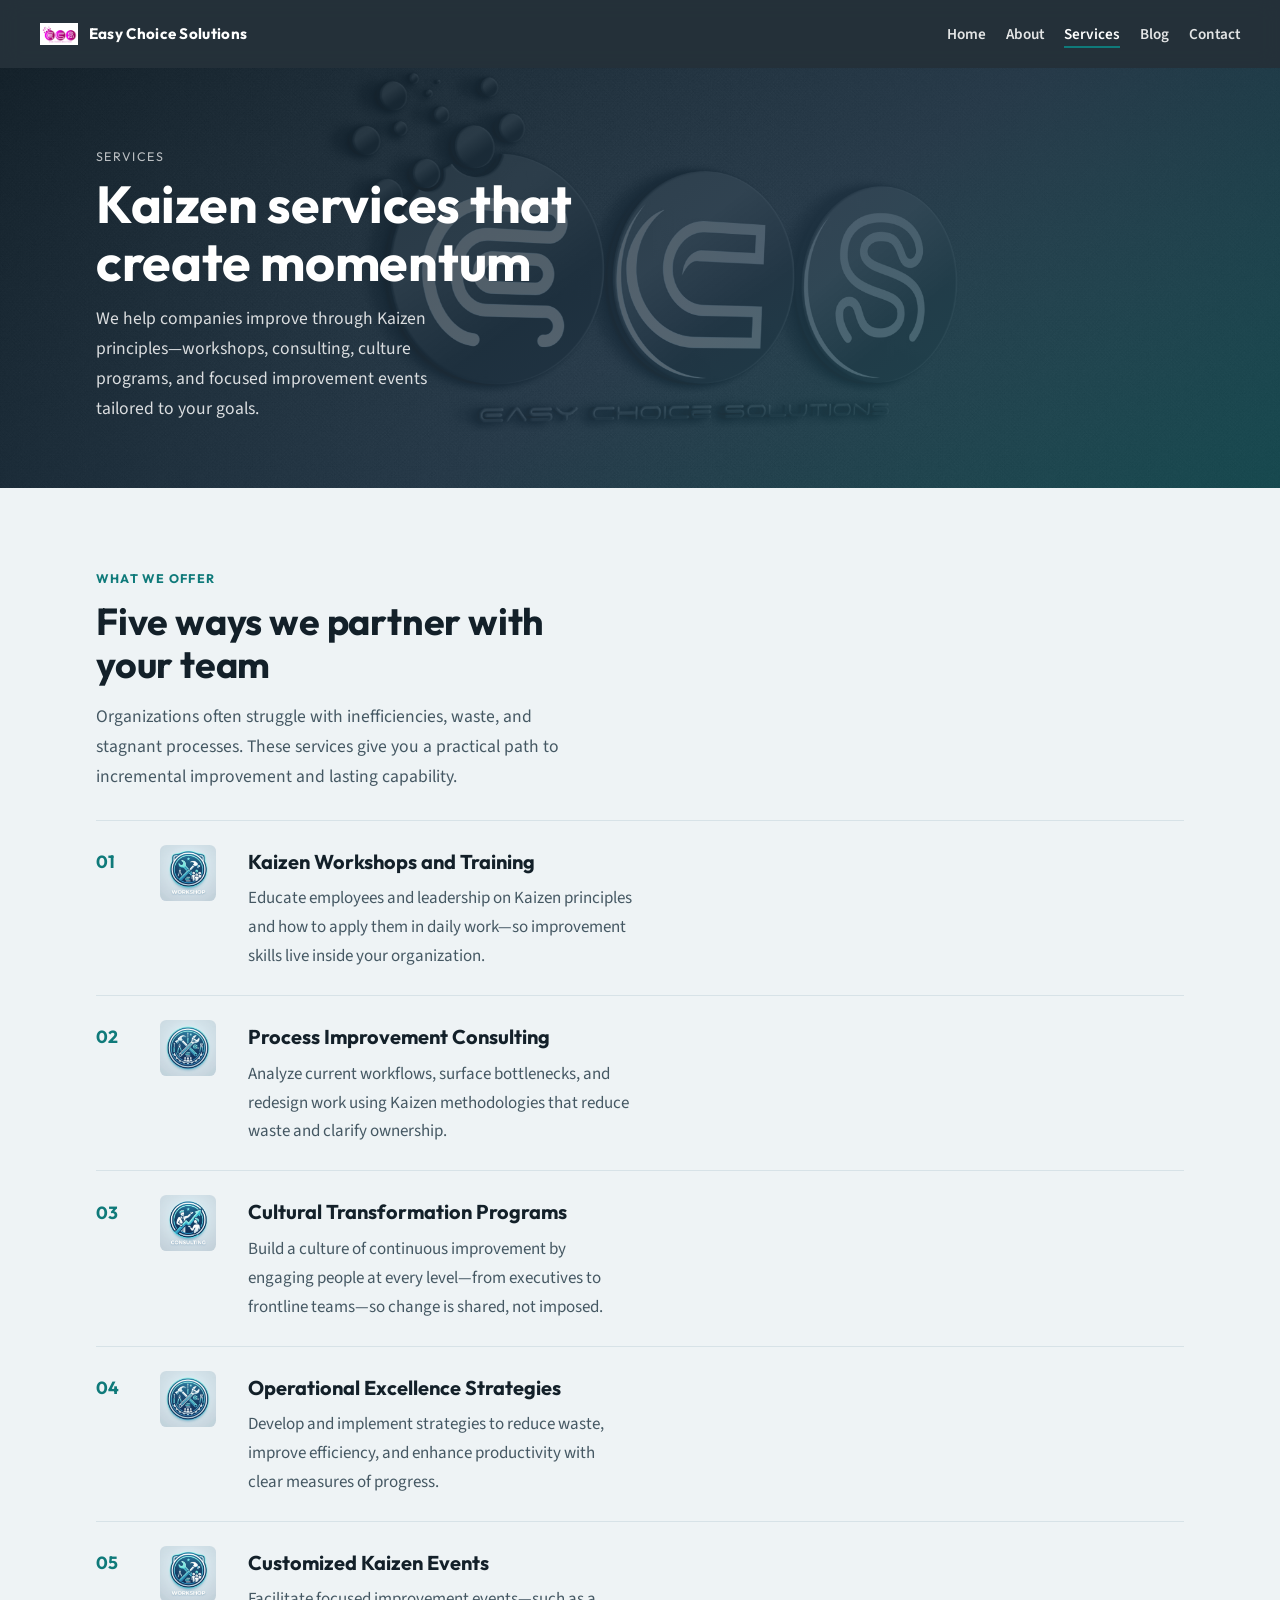
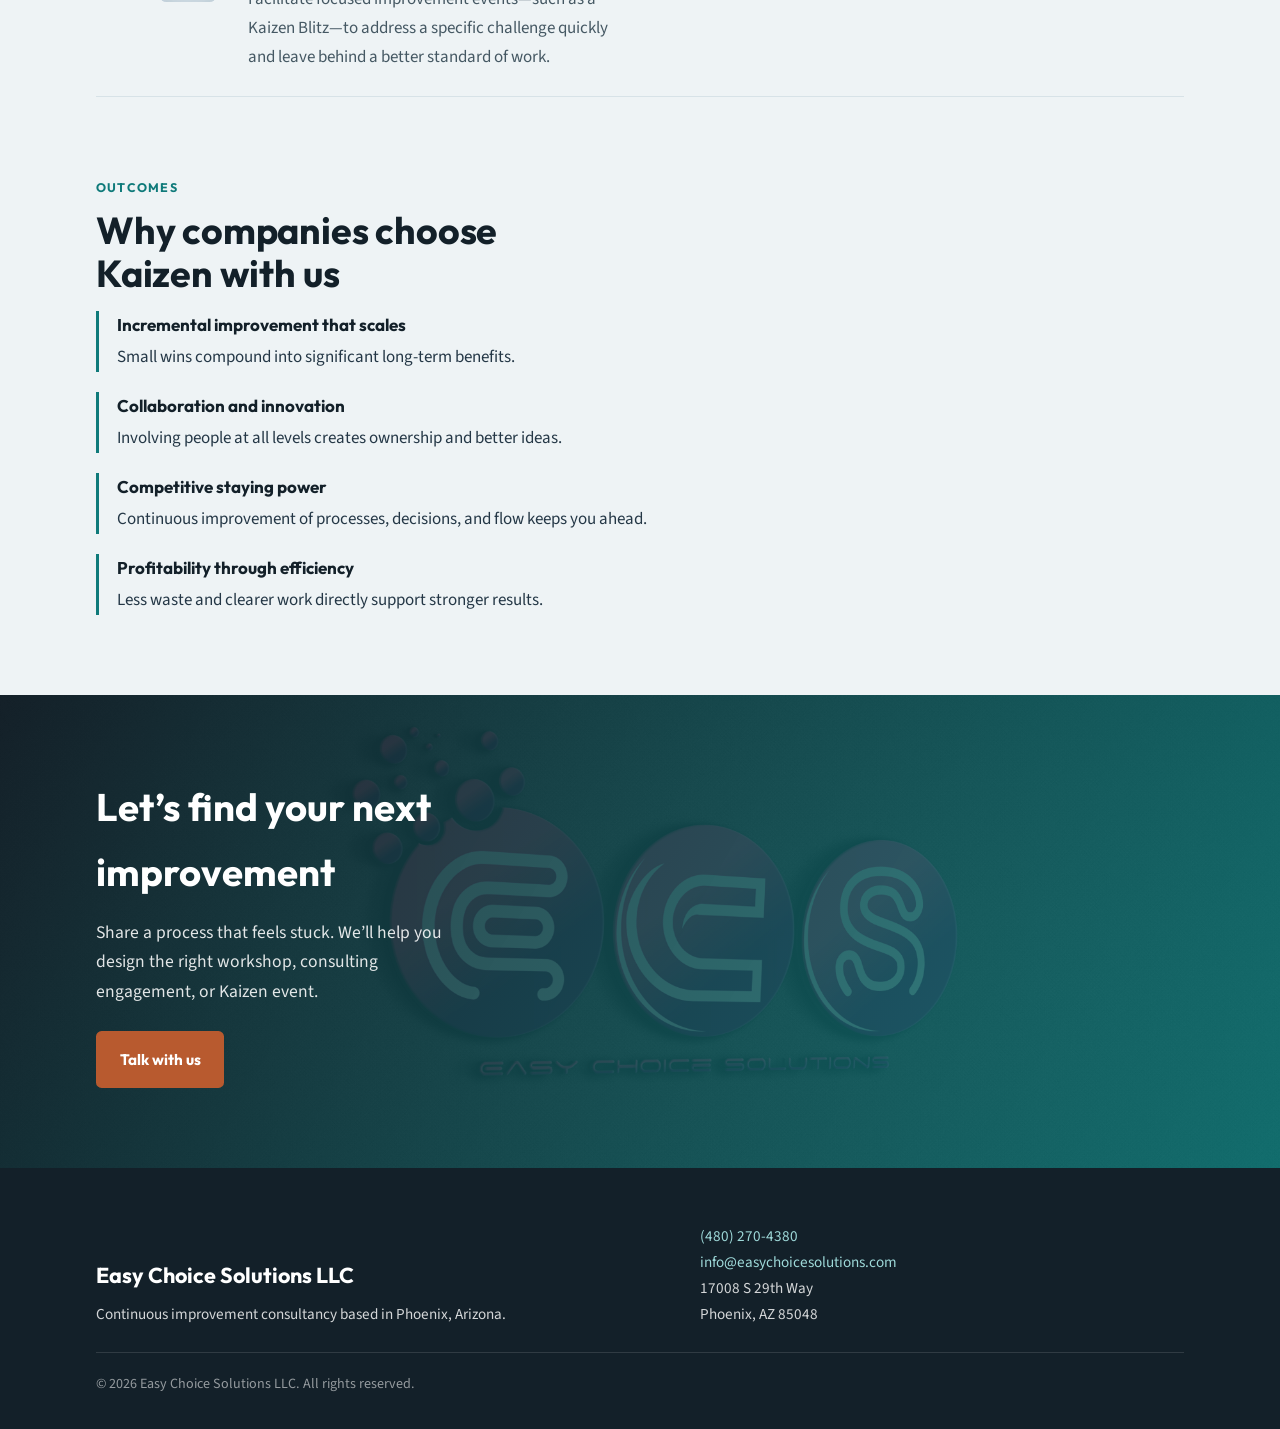
<file: pages/services.html>
<!DOCTYPE html>
<html lang="en">
<head>
  <meta charset="UTF-8">
  <meta name="viewport" content="width=device-width, initial-scale=1.0">
  <meta name="description" content="Kaizen workshops, process improvement consulting, cultural transformation, operational excellence, and customized Kaizen events from Easy Choice Solutions.">
  <title>Services — Easy Choice Solutions LLC</title>
  <link rel="preconnect" href="https://fonts.googleapis.com">
  <link rel="preconnect" href="https://fonts.gstatic.com" crossorigin>
  <link href="https://fonts.googleapis.com/css2?family=Outfit:wght@500;600;700&family=Source+Sans+3:ital,wght@0,400;0,600;0,700;1,400&display=swap" rel="stylesheet">
  <link rel="stylesheet" href="/assets/css/styles.css?v=20260806-fonts">
</head>
<body>
  <nav class="site-nav" aria-label="Main">
    <a class="brand" href="/">
      <img src="/assets/images/ecs-logo-light.png" alt="">
      Easy Choice Solutions
    </a>
    <ul>
      <li><a href="/">Home</a></li>
      <li><a href="/about">About</a></li>
      <li><a href="/services" aria-current="page">Services</a></li>
      <li><a href="/blog">Blog</a></li>
      <li><a href="/contact">Contact</a></li>
    </ul>
  </nav>

  <header class="page-hero">
    <div class="page-hero-inner">
      <p class="eyebrow">Services</p>
      <h1>Kaizen services that create momentum</h1>
      <p>We help companies improve through Kaizen principles—workshops, consulting, culture programs, and focused improvement events tailored to your goals.</p>
    </div>
  </header>

  <main>
    <section class="section">
      <p class="section-kicker">What we offer</p>
      <h2>Five ways we partner with your team</h2>
      <p class="support">Organizations often struggle with inefficiencies, waste, and stagnant processes. These services give you a practical path to incremental improvement and lasting capability.</p>

      <div class="service-list">
        <article>
          <span class="num" aria-hidden="true">01</span>
          <img src="/assets/images/service-icons/workshop-icon.png" alt="">
          <div class="copy">
            <h3>Kaizen Workshops and Training</h3>
            <p>Educate employees and leadership on Kaizen principles and how to apply them in daily work—so improvement skills live inside your organization.</p>
          </div>
        </article>
        <article>
          <span class="num" aria-hidden="true">02</span>
          <img src="/assets/images/service-icons/tools-icon.png" alt="">
          <div class="copy">
            <h3>Process Improvement Consulting</h3>
            <p>Analyze current workflows, surface bottlenecks, and redesign work using Kaizen methodologies that reduce waste and clarify ownership.</p>
          </div>
        </article>
        <article>
          <span class="num" aria-hidden="true">03</span>
          <img src="/assets/images/service-icons/consulting-icon.png" alt="">
          <div class="copy">
            <h3>Cultural Transformation Programs</h3>
            <p>Build a culture of continuous improvement by engaging people at every level—from executives to frontline teams—so change is shared, not imposed.</p>
          </div>
        </article>
        <article>
          <span class="num" aria-hidden="true">04</span>
          <img src="/assets/images/service-icons/tools-icon.png" alt="">
          <div class="copy">
            <h3>Operational Excellence Strategies</h3>
            <p>Develop and implement strategies to reduce waste, improve efficiency, and enhance productivity with clear measures of progress.</p>
          </div>
        </article>
        <article>
          <span class="num" aria-hidden="true">05</span>
          <img src="/assets/images/service-icons/workshop-icon.png" alt="">
          <div class="copy">
            <h3>Customized Kaizen Events</h3>
            <p>Facilitate focused improvement events—such as a Kaizen Blitz—to address a specific challenge quickly and leave behind a better standard of work.</p>
          </div>
        </article>
      </div>
    </section>

    <section class="section">
      <p class="section-kicker">Outcomes</p>
      <h2>Why companies choose Kaizen with us</h2>
      <ul class="reason-stack">
        <li>
          <strong>Incremental improvement that scales</strong>
          Small wins compound into significant long-term benefits.
        </li>
        <li>
          <strong>Collaboration and innovation</strong>
          Involving people at all levels creates ownership and better ideas.
        </li>
        <li>
          <strong>Competitive staying power</strong>
          Continuous improvement of processes, decisions, and flow keeps you ahead.
        </li>
        <li>
          <strong>Profitability through efficiency</strong>
          Less waste and clearer work directly support stronger results.
        </li>
      </ul>
    </section>

    <section class="band">
      <div class="band-inner">
        <h2>Let’s find your next improvement</h2>
        <p>Share a process that feels stuck. We’ll help you design the right workshop, consulting engagement, or Kaizen event.</p>
        <a class="btn btn-primary" href="/contact">Talk with us</a>
      </div>
    </section>
  </main>

  <footer class="site-footer">
    <div class="site-footer-inner">
      <div>
        <p class="brand-block">Easy Choice Solutions LLC</p>
        <p class="meta">Continuous improvement consultancy based in Phoenix, Arizona.</p>
      </div>
      <div class="meta">
        <p><a href="tel:+14802704380">(480) 270-4380</a></p>
        <p><a href="mailto:info@easychoicesolutions.com">info@easychoicesolutions.com</a></p>
        <p>17008 S 29th Way<br>Phoenix, AZ 85048</p>
      </div>
      <p class="legal">&copy; 2026 Easy Choice Solutions LLC. All rights reserved.</p>
    </div>
  </footer>
</body>
</html>
</file>
<file: assets/css/styles.css>
/* Easy Choice Solutions — continuous improvement consultancy */
/* Fonts loaded via <link> in HTML */

:root {
  --font-display: 'Outfit', 'Segoe UI', sans-serif;
  --font-body: 'Source Sans 3', 'Segoe UI', sans-serif;
  --ink: #132029;
  --slate: #243746;
  --muted: #455863;
  --paper: #eef3f5;
  --fog: #d7e2e7;
  --white: #ffffff;
  --teal: #0f7a7a;
  --teal-deep: #0a5c5c;
  --copper: #b85a2f;
  --copper-deep: #944720;
  --nav-h: 4.25rem;
  --max: 68rem;
  --ease: cubic-bezier(0.22, 1, 0.36, 1);
  --shadow-soft: 0 12px 40px rgba(19, 32, 41, 0.08);
}

*,
*::before,
*::after {
  box-sizing: border-box;
  margin: 0;
  padding: 0;
}

html {
  scroll-behavior: smooth;
  overflow-x: hidden;
}

body {
  font-family: var(--font-body);
  background: var(--paper);
  color: var(--ink);
  font-size: 1.0625rem;
  line-height: 1.7;
  overflow-x: hidden;
}

img {
  max-width: 100%;
  height: auto;
  display: block;
}

a {
  color: var(--teal-deep);
}

a:hover {
  color: var(--copper);
}

/* —— Nav —— */
.site-nav {
  position: sticky;
  top: 0;
  z-index: 100;
  display: flex;
  align-items: center;
  justify-content: space-between;
  gap: 1rem;
  min-height: var(--nav-h);
  padding: 0.75rem clamp(1rem, 4vw, 2.5rem);
  background: rgba(19, 32, 41, 0.92);
  backdrop-filter: blur(10px);
  color: var(--white);
}

.site-nav .brand {
  display: flex;
  align-items: center;
  gap: 0.65rem;
  color: var(--white);
  text-decoration: none;
  font-family: var(--font-display);
  font-weight: 700;
  font-size: 0.95rem;
  letter-spacing: 0.02em;
}

.site-nav .brand img {
  width: 2.4rem;
  height: 2.4rem;
  object-fit: contain;
  border-radius: 0.35rem;
}

.site-nav ul {
  list-style: none;
  display: flex;
  flex-wrap: wrap;
  justify-content: flex-end;
  gap: 0.35rem 1.25rem;
}

.site-nav a:not(.brand) {
  color: rgba(255, 255, 255, 0.88);
  text-decoration: none;
  font-weight: 600;
  font-size: 0.95rem;
  position: relative;
}

.site-nav a:not(.brand)::after {
  content: '';
  position: absolute;
  left: 0;
  bottom: -0.2rem;
  width: 100%;
  height: 2px;
  background: var(--teal);
  transform: scaleX(0);
  transform-origin: left;
  transition: transform 0.35s var(--ease);
}

.site-nav a:not(.brand):hover,
.site-nav a[aria-current='page'] {
  color: var(--white);
}

.site-nav a:not(.brand):hover::after,
.site-nav a[aria-current='page']::after {
  transform: scaleX(1);
}

/* —— Hero —— */
.hero {
  position: relative;
  min-height: min(92vh, 52rem);
  display: grid;
  align-items: end;
  color: var(--white);
  overflow: hidden;
  isolation: isolate;
}

.hero-media {
  position: absolute;
  inset: 0;
  z-index: -2;
  background:
    linear-gradient(180deg, rgba(19, 32, 41, 0.35) 0%, rgba(19, 32, 41, 0.78) 55%, rgba(19, 32, 41, 0.94) 100%),
    url('/assets/images/ecs-hero-bg.jpg') center / cover no-repeat;
  transform: scale(1.04);
  animation: hero-zoom 14s var(--ease) forwards;
}

.hero-media::after {
  content: '';
  position: absolute;
  inset: 0;
  background:
    radial-gradient(ellipse 70% 50% at 70% 20%, rgba(15, 122, 122, 0.28), transparent 60%),
    linear-gradient(115deg, rgba(19, 32, 41, 0.55), transparent 45%);
  z-index: -1;
}

.hero-inner {
  width: min(100% - 2rem, var(--max));
  margin: 0 auto;
  padding: clamp(4rem, 12vh, 7rem) 0 clamp(3rem, 8vh, 5rem);
}

.hero-brand {
  font-family: var(--font-display);
  font-weight: 700;
  font-size: clamp(2.25rem, 6.2vw, 4.1rem);
  line-height: 1.08;
  letter-spacing: -0.01em;
  max-width: 14ch;
  margin-bottom: 1.25rem;
  animation: rise 0.9s var(--ease) both;
}

.hero-brand span {
  display: block;
  font-size: 0.32em;
  font-weight: 700;
  letter-spacing: 0.12em;
  text-transform: uppercase;
  color: rgba(255, 255, 255, 0.72);
  margin-bottom: 0.55rem;
}

.hero h1 {
  font-family: var(--font-display);
  font-weight: 700;
  font-size: clamp(1.35rem, 3.2vw, 2rem);
  line-height: 1.25;
  max-width: 22ch;
  margin-bottom: 0.85rem;
  animation: rise 0.9s var(--ease) 0.12s both;
}

.hero .lede {
  font-size: clamp(1.05rem, 2vw, 1.2rem);
  color: rgba(255, 255, 255, 0.86);
  max-width: 38ch;
  margin-bottom: 1.75rem;
  animation: rise 0.9s var(--ease) 0.22s both;
}

.cta-row {
  display: flex;
  flex-wrap: wrap;
  gap: 0.75rem 1rem;
  animation: rise 0.9s var(--ease) 0.32s both;
}

/* —— Buttons —— */
.btn {
  display: inline-flex;
  align-items: center;
  justify-content: center;
  gap: 0.4rem;
  padding: 0.85rem 1.35rem;
  border-radius: 0.35rem;
  font-family: var(--font-display);
  font-weight: 700;
  font-size: 0.95rem;
  text-decoration: none;
  border: 2px solid transparent;
  cursor: pointer;
  transition: background 0.25s var(--ease), color 0.25s var(--ease), border-color 0.25s var(--ease), transform 0.25s var(--ease);
}

.btn:hover {
  transform: translateY(-2px);
}

.btn-primary {
  background: var(--copper);
  color: var(--white);
  border-color: var(--copper);
}

.btn-primary:hover {
  background: var(--copper-deep);
  border-color: var(--copper-deep);
  color: var(--white);
}

.btn-secondary {
  background: transparent;
  color: var(--white);
  border-color: rgba(255, 255, 255, 0.55);
}

.btn-secondary:hover {
  background: rgba(255, 255, 255, 0.1);
  color: var(--white);
  border-color: var(--white);
}

.btn-teal {
  background: var(--teal);
  color: var(--white);
  border-color: var(--teal);
}

.btn-teal:hover {
  background: var(--teal-deep);
  border-color: var(--teal-deep);
  color: var(--white);
}

/* —— Page sections —— */
.page-hero {
  background: linear-gradient(145deg, var(--ink) 0%, var(--slate) 55%, #1d4f55 100%);
  color: var(--white);
  padding: clamp(2.5rem, 6vw, 4rem) clamp(1rem, 4vw, 2.5rem);
  position: relative;
  overflow: hidden;
}

.page-hero::before {
  content: '';
  position: absolute;
  inset: 0;
  background:
    radial-gradient(circle at 85% 20%, rgba(15, 122, 122, 0.35), transparent 40%),
    url('/assets/images/ecs-hero-bg.jpg') right center / cover no-repeat;
  opacity: 0.22;
  mix-blend-mode: luminosity;
}

.page-hero-inner {
  position: relative;
  width: min(100%, var(--max));
  margin: 0 auto;
}

.page-hero .eyebrow {
  font-family: var(--font-display);
  font-size: 0.78rem;
  letter-spacing: 0.11em;
  text-transform: uppercase;
  color: rgba(255, 255, 255, 0.7);
  margin-bottom: 0.6rem;
}

.page-hero h1 {
  font-family: var(--font-display);
  font-weight: 700;
  font-size: clamp(2rem, 5vw, 3.25rem);
  line-height: 1.1;
  letter-spacing: -0.005em;
  max-width: 16ch;
}

.page-hero p {
  margin-top: 0.85rem;
  max-width: 42ch;
  color: rgba(255, 255, 255, 0.84);
  font-size: 1.1rem;
}

.section {
  width: min(100% - 2rem, var(--max));
  margin: 0 auto;
  padding: clamp(3rem, 7vw, 5rem) 0;
}

.section + .section {
  padding-top: 0;
}

.section-kicker {
  font-family: var(--font-display);
  font-size: 0.78rem;
  letter-spacing: 0.1em;
  text-transform: uppercase;
  color: var(--teal);
  font-weight: 700;
  margin-bottom: 0.65rem;
}

.section h2 {
  font-family: var(--font-display);
  font-weight: 700;
  font-size: clamp(1.7rem, 3.5vw, 2.35rem);
  line-height: 1.15;
  letter-spacing: -0.005em;
  color: var(--ink);
  margin-bottom: 1rem;
  max-width: 18ch;
}

.section .support {
  font-size: 1.1rem;
  color: var(--muted);
  max-width: 52ch;
  margin-bottom: 1.75rem;
}

.prose p {
  margin-bottom: 1rem;
  max-width: 62ch;
  color: var(--slate);
  font-size: 1.05rem;
}

.prose p:last-child {
  margin-bottom: 0;
}

.split {
  display: grid;
  gap: clamp(1.5rem, 4vw, 3rem);
  align-items: start;
}

@media (min-width: 860px) {
  .split {
    grid-template-columns: 1fr 1fr;
  }

  .split-narrow {
    grid-template-columns: 0.9fr 1.1fr;
  }
}

/* Service list — not card clutter; clear rows */
.service-list {
  display: grid;
  gap: 0;
  border-top: 1px solid var(--fog);
}

.service-list article {
  display: grid;
  gap: 0.75rem 1.5rem;
  padding: 1.5rem 0;
  border-bottom: 1px solid var(--fog);
  grid-template-columns: auto 1fr;
  align-items: start;
  transition: background 0.3s var(--ease);
}

.service-list article:hover {
  background: rgba(15, 122, 122, 0.04);
}

.service-list .num {
  font-family: var(--font-display);
  font-weight: 700;
  font-size: 1.1rem;
  color: var(--teal);
  min-width: 2.2rem;
  padding-top: 0.15rem;
}

.service-list h3 {
  font-family: var(--font-display);
  font-size: 1.25rem;
  font-weight: 700;
  margin-bottom: 0.35rem;
  color: var(--ink);
}

.service-list p {
  color: var(--muted);
  max-width: 48ch;
}

.service-list img {
  width: 3.5rem;
  height: 3.5rem;
  object-fit: cover;
  border-radius: 0.4rem;
  grid-row: 1 / span 2;
}

@media (min-width: 700px) {
  .service-list article {
    grid-template-columns: 2.5rem 4rem 1fr;
  }

  .service-list img {
    grid-column: 2;
    grid-row: 1;
  }

  .service-list .copy {
    grid-column: 3;
  }
}

/* Band / CTA */
.band {
  background:
    linear-gradient(120deg, rgba(19, 32, 41, 0.92), rgba(15, 122, 122, 0.85)),
    url('/assets/images/ecs-hero-bg.jpg') center / cover no-repeat;
  color: var(--white);
  padding: clamp(3rem, 8vw, 5rem) clamp(1rem, 4vw, 2.5rem);
  text-align: left;
}

.band-inner {
  width: min(100%, var(--max));
  margin: 0 auto;
}

.band h2 {
  font-family: var(--font-display);
  font-size: clamp(1.7rem, 3.5vw, 2.4rem);
  max-width: 18ch;
  margin-bottom: 0.75rem;
  color: var(--white);
}

.band p {
  max-width: 40ch;
  color: rgba(255, 255, 255, 0.88);
  margin-bottom: 1.5rem;
  font-size: 1.1rem;
}

/* Why / values — simple stacked lines, not cards */
.reason-stack {
  display: grid;
  gap: 1.25rem;
}

.reason-stack li {
  list-style: none;
  padding-left: 1.15rem;
  border-left: 3px solid var(--teal);
  color: var(--slate);
}

.reason-stack strong {
  display: block;
  font-family: var(--font-display);
  color: var(--ink);
  margin-bottom: 0.2rem;
}

/* Contact layout */
.contact-grid {
  display: grid;
  gap: 2.5rem;
}

@media (min-width: 860px) {
  .contact-grid {
    grid-template-columns: 1fr 1.15fr;
    align-items: start;
  }
}

.contact-details {
  display: grid;
  gap: 1.25rem;
}

.contact-details dt {
  font-family: var(--font-display);
  font-size: 0.78rem;
  letter-spacing: 0.12em;
  text-transform: uppercase;
  color: var(--teal);
  font-weight: 700;
  margin-bottom: 0.25rem;
}

.contact-details dd {
  color: var(--slate);
  font-size: 1.1rem;
}

.contact-details a {
  color: var(--ink);
  text-decoration: none;
  font-weight: 600;
}

.contact-details a:hover {
  color: var(--copper);
}

/* Forms */
form {
  background: var(--white);
  padding: clamp(1.25rem, 3vw, 1.75rem);
  border-radius: 0.5rem;
  box-shadow: var(--shadow-soft);
  border: 1px solid var(--fog);
}

form label {
  display: block;
  margin-bottom: 0.35rem;
  font-weight: 700;
  font-size: 0.92rem;
}

form input,
form textarea,
form button {
  width: 100%;
  margin-bottom: 1rem;
  padding: 0.75rem 0.85rem;
  border: 1px solid var(--fog);
  border-radius: 0.35rem;
  font: inherit;
  background: var(--paper);
  color: var(--ink);
}

form input:focus,
form textarea:focus {
  outline: 2px solid var(--teal);
  outline-offset: 1px;
  background: var(--white);
}

form button {
  background: var(--copper);
  color: var(--white);
  border: none;
  font-family: var(--font-display);
  font-weight: 700;
  cursor: pointer;
  margin-bottom: 0;
}

form button:hover {
  background: var(--copper-deep);
}

form button:disabled {
  opacity: 0.7;
  cursor: not-allowed;
}

/* Blog */
.blog-list article {
  padding: 1.35rem 0;
  border-bottom: 1px solid var(--fog);
}

.blog-list h2 {
  font-family: var(--font-display);
  font-size: 1.35rem;
  max-width: none;
  margin-bottom: 0.4rem;
}

.blog-list a {
  color: var(--ink);
  text-decoration: none;
}

.blog-list a:hover {
  color: var(--teal);
}

.blog-list p {
  color: var(--muted);
  max-width: 52ch;
}

/* Footer */
.site-footer {
  background: var(--ink);
  color: rgba(255, 255, 255, 0.82);
  padding: clamp(2.5rem, 6vw, 3.5rem) clamp(1rem, 4vw, 2.5rem) 2rem;
  margin-top: 0;
}

.site-footer-inner {
  width: min(100%, var(--max));
  margin: 0 auto;
  display: grid;
  gap: 1.5rem;
}

@media (min-width: 720px) {
  .site-footer-inner {
    grid-template-columns: 1.2fr 1fr;
    align-items: end;
  }
}

.site-footer .brand-block {
  font-family: var(--font-display);
  font-weight: 700;
  font-size: 1.35rem;
  color: var(--white);
  margin-bottom: 0.5rem;
}

.site-footer a {
  color: #9ed9d9;
  text-decoration: none;
}

.site-footer a:hover {
  color: var(--white);
  text-decoration: underline;
}

.site-footer .meta {
  font-size: 0.95rem;
  line-height: 1.7;
}

.site-footer .legal {
  grid-column: 1 / -1;
  padding-top: 1.25rem;
  border-top: 1px solid rgba(255, 255, 255, 0.12);
  font-size: 0.88rem;
  color: rgba(255, 255, 255, 0.55);
}

/* Banner */
#notification-banner {
  display: none;
  position: fixed;
  top: 0;
  left: 0;
  width: 100%;
  text-align: center;
  padding: 0.9rem 1rem;
  color: #fff;
  font-weight: 700;
  z-index: 200;
  box-shadow: 0 2px 10px rgba(0, 0, 0, 0.15);
}

/* Motion */
@keyframes rise {
  from {
    opacity: 0;
    transform: translateY(1.25rem);
  }
  to {
    opacity: 1;
    transform: translateY(0);
  }
}

@keyframes hero-zoom {
  from {
    transform: scale(1.08);
  }
  to {
    transform: scale(1);
  }
}

@media (prefers-reduced-motion: reduce) {
  html {
    scroll-behavior: auto;
  }

  .hero-media,
  .hero-brand,
  .hero h1,
  .hero .lede,
  .cta-row {
    animation: none !important;
  }

  .btn:hover {
    transform: none;
  }
}

@media (max-width: 640px) {
  .site-nav {
    flex-direction: column;
    align-items: flex-start;
    padding-block: 0.85rem;
  }

  .site-nav ul {
    justify-content: flex-start;
    gap: 0.5rem 1rem;
  }

  .hero {
    min-height: 88vh;
  }

  .service-list article {
    grid-template-columns: 2rem 1fr;
  }

  .service-list img {
    display: none;
  }
}
</file>
